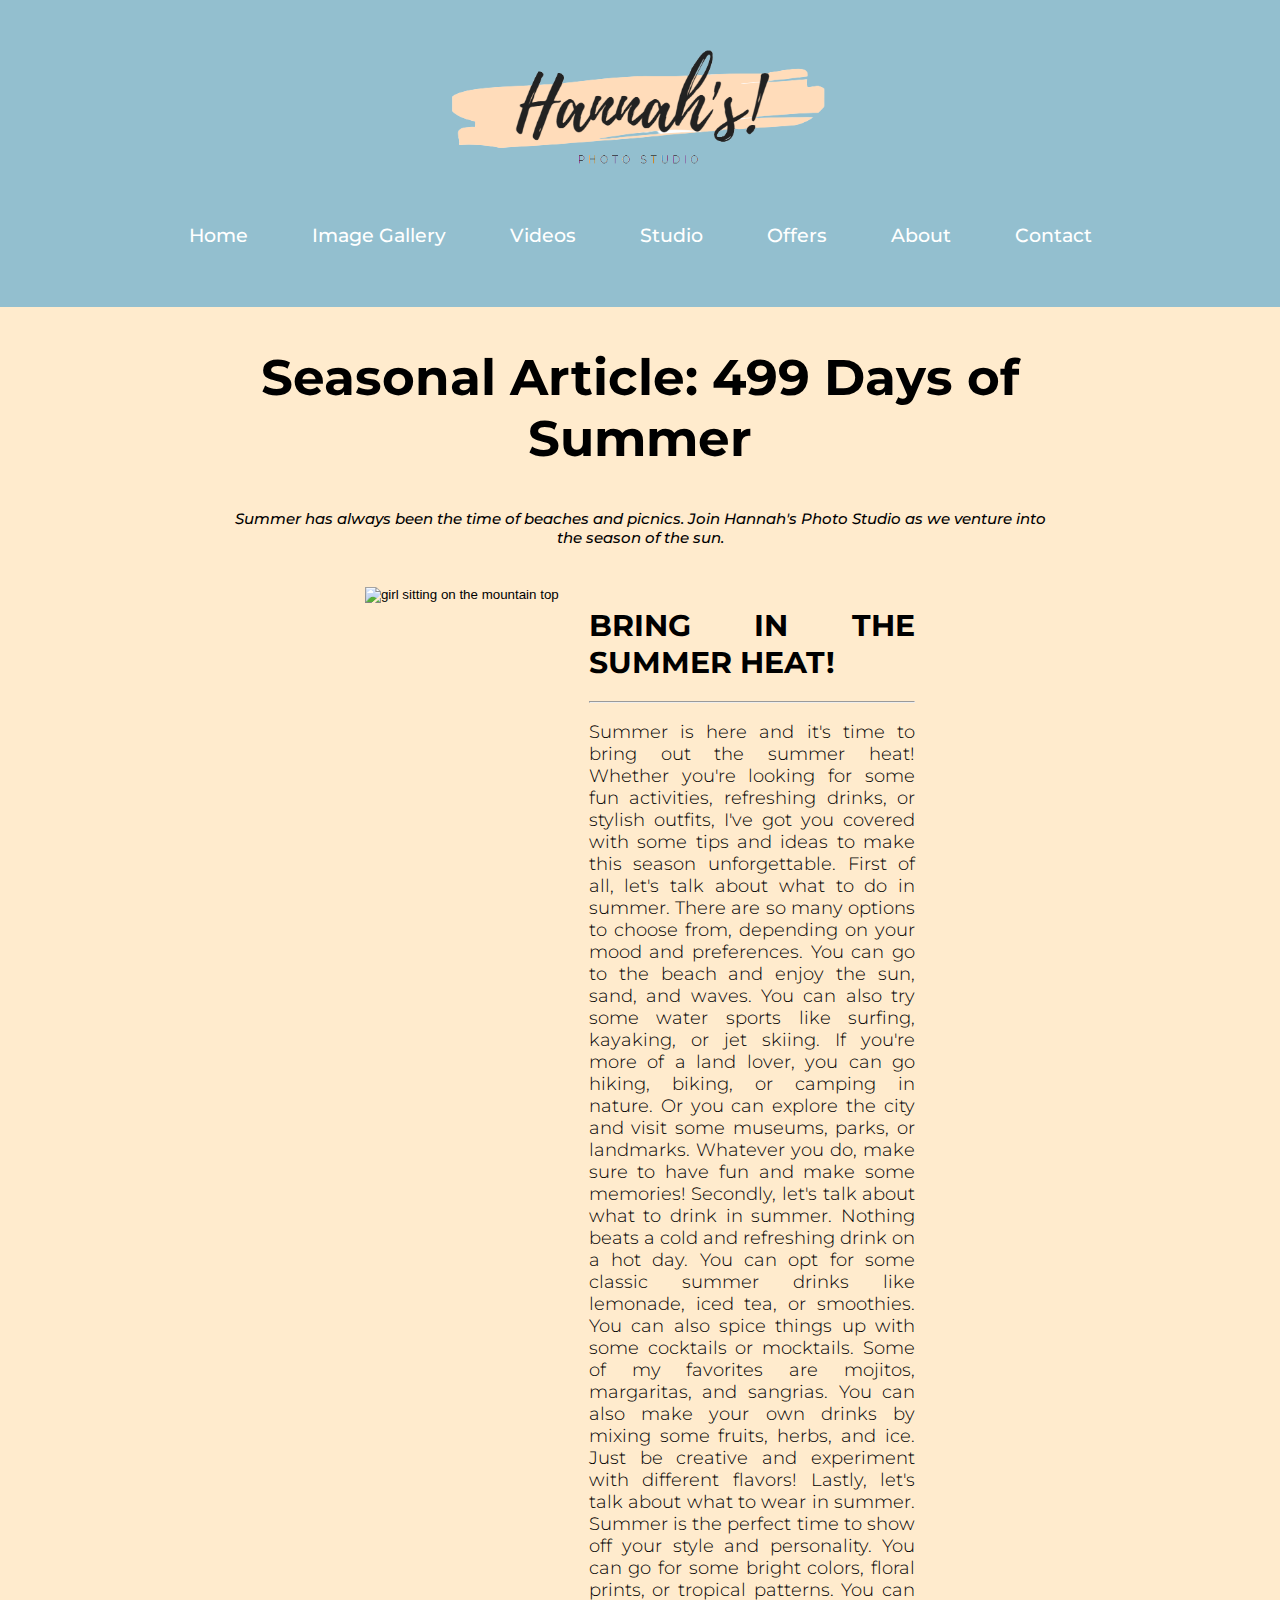
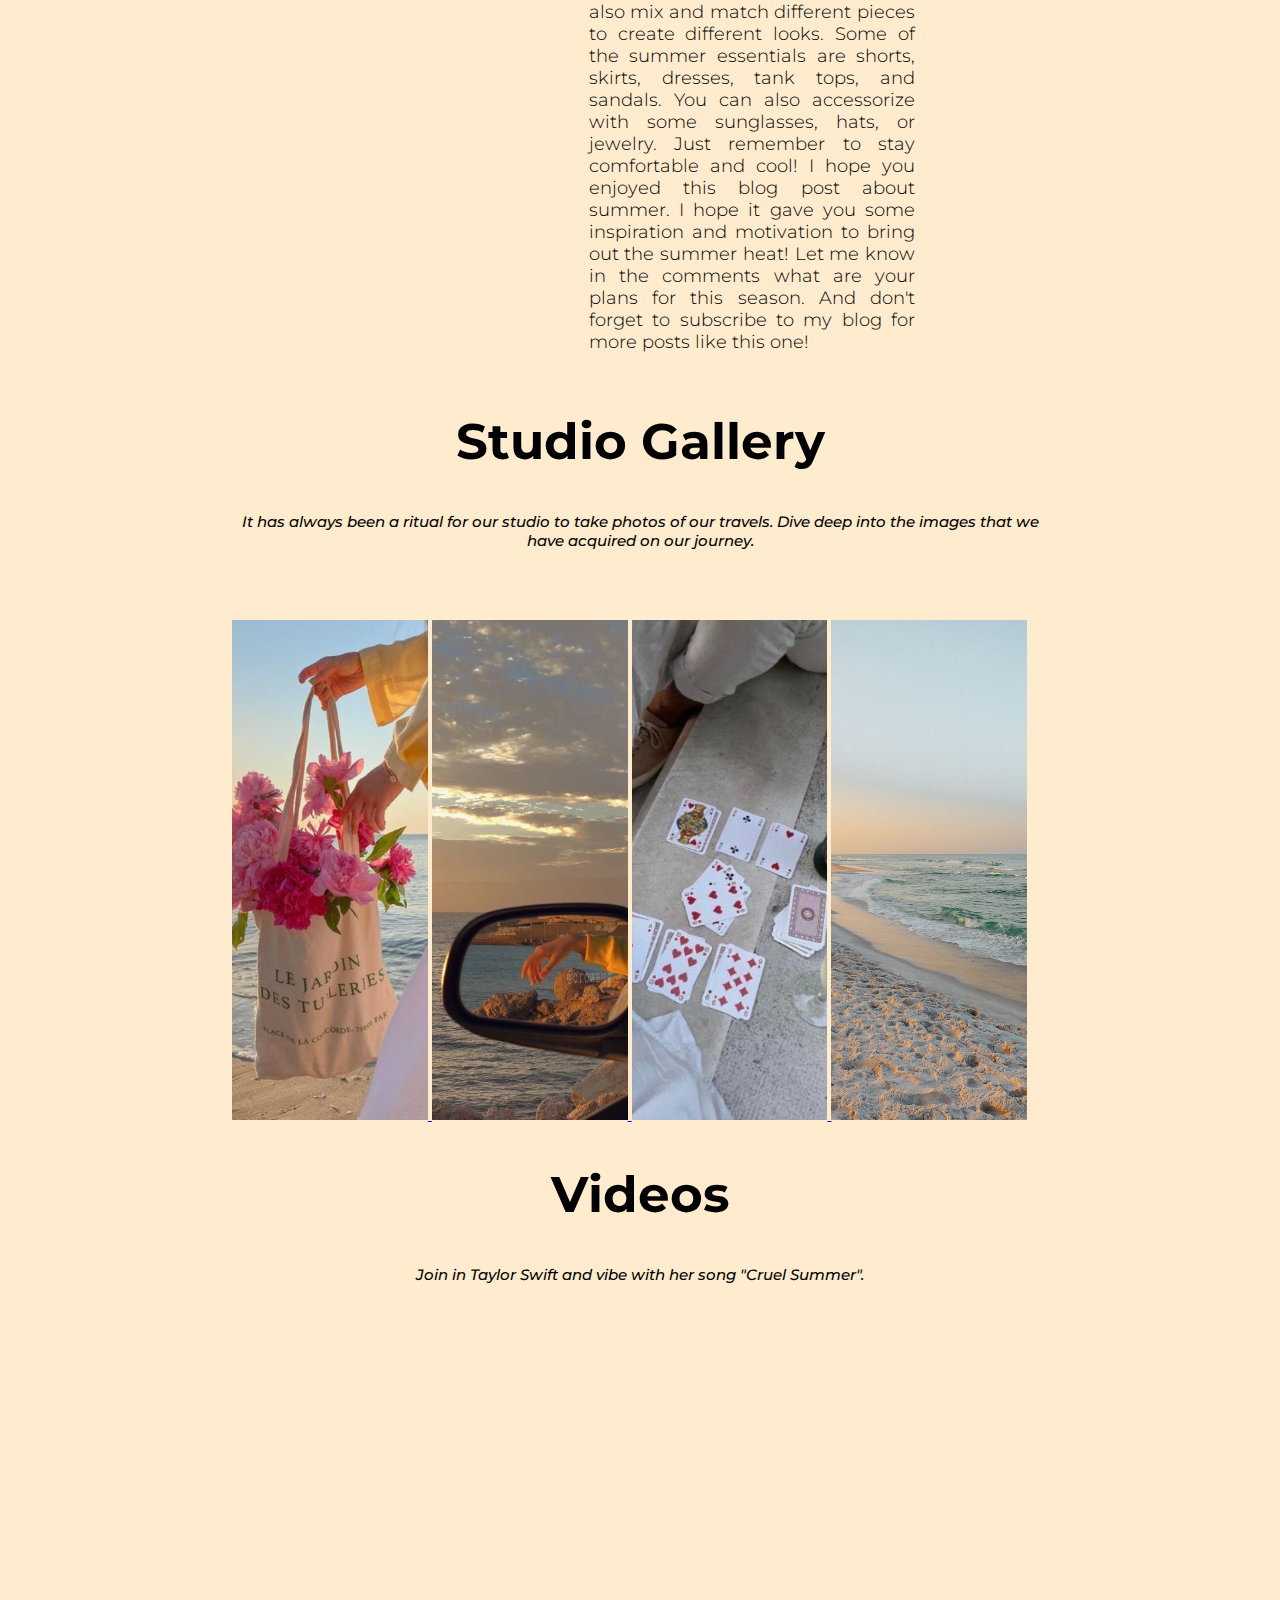
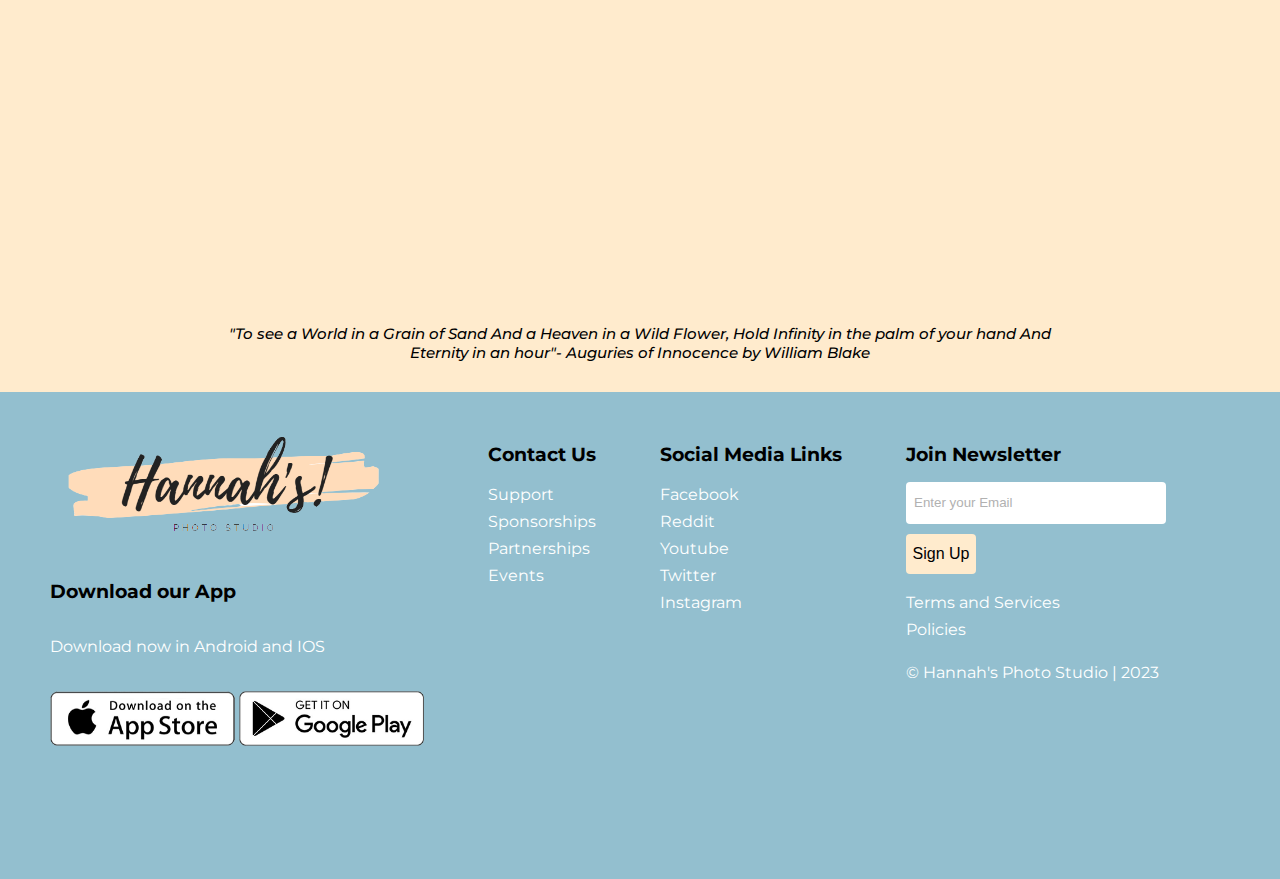
<file: index.html>
<!DOCTYPE html>
<!--[if lt IE 7]>      <html class="no-js lt-ie9 lt-ie8 lt-ie7"> <![endif]-->
<!--[if IE 7]>         <html class="no-js lt-ie9 lt-ie8"> <![endif]-->
<!--[if IE 8]>         <html class="no-js lt-ie9"> <![endif]-->
<!--[if gt IE 8]>      <html class="no-js"> <!--<![endif]-->
<html>

<head>
  <meta charset="utf-8" />
  <meta http-equiv="X-UA-Compatible" content="IE=edge" />
  <title>Hannah's! Photo Studio</title>
  <link rel="icon" type="image/x-icon" href="/pics/icon.png">
  <meta name="description" content="" />
  <meta name="viewport" content="width=device-width, initial-scale=1" />
  <link rel="stylesheet" href="styles/index.css" />
  <link rel="preconnect" href="https://fonts.googleapis.com" />
  <link rel="preconnect" href="https://fonts.gstatic.com" crossorigin />
  <link href="https://fonts.googleapis.com/css2?family=Montserrat&display=swap" rel="stylesheet" />
  <link rel="stylesheet" href="https://cdnjs.cloudflare.com/ajax/libs/font-awesome/5.15.3/css/all.min.css"
    integrity="sha512-R1ZwgY3mdIe+56o3leHjjnWxy5z5lxFgFpL12JvZdWlMd8/l56Jdn6RwUbcvz+pzqwAZ8L9h9eAJbJ+KYizZcg=="
    crossorigin="anonymous" referrerpolicy="no-referrer" />
</head>

<body>
  <nav>
    <div>
      <img src=" pics/logo.png" alt="Hannah's Logo" />
      <div>
        <a href="index.html">Home</a>
        <a href="gallery.html">Image Gallery</a>
        <a href="video.html">Videos</a>
        <a href="studio.html">Studio</a>
        <a href="offers.html">Offers</a>
        <a href="about.html">About</a>
        <a href="contact.html">Contact</a>
      </div>
    </div>
  </nav>


  <div class="index-contents">
    <!-- main front section -->
    <h1 class="section-title">Seasonal Article: 499 Days of Summer</h1>
    <p class="section-p">Summer has always been the time of beaches and picnics. Join Hannah's Photo Studio as we
      venture
      into the
      season of the sun.</p>
    <section>
      <input type="image" class="front-image-img"
        src="https://madcrayy.com/wp-content/uploads/2021/07/50054548963_305883f2f8_c.jpg"
        alt="girl sitting on the mountain top" />
      <article>
        <h1>BRING IN THE SUMMER HEAT!</h1>
        <hr />
        <p>
          Summer is here and it's time to bring out the summer heat! Whether
          you're looking for some fun activities, refreshing drinks, or stylish
          outfits, I've got you covered with some tips and ideas to make this
          season unforgettable. First of all, let's talk about what to do in
          summer. There are so many options to choose from, depending on your
          mood and preferences. You can go to the beach and enjoy the sun, sand,
          and waves. You can also try some water sports like surfing, kayaking,
          or jet skiing. If you're more of a land lover, you can go hiking,
          biking, or camping in nature. Or you can explore the city and visit
          some museums, parks, or landmarks. Whatever you do, make sure to have
          fun and make some memories! Secondly, let's talk about what to drink
          in summer. Nothing beats a cold and refreshing drink on a hot day. You
          can opt for some classic summer drinks like lemonade, iced tea, or
          smoothies. You can also spice things up with some cocktails or
          mocktails. Some of my favorites are mojitos, margaritas, and sangrias.
          You can also make your own drinks by mixing some fruits, herbs, and
          ice. Just be creative and experiment with different flavors! Lastly,
          let's talk about what to wear in summer. Summer is the perfect time to
          show off your style and personality. You can go for some bright
          colors, floral prints, or tropical patterns. You can also mix and
          match different pieces to create different looks. Some of the summer
          essentials are shorts, skirts, dresses, tank tops, and sandals. You
          can also accessorize with some sunglasses, hats, or jewelry. Just
          remember to stay comfortable and cool! I hope you enjoyed this blog
          post about summer. I hope it gave you some inspiration and motivation
          to bring out the summer heat! Let me know in the comments what are
          your plans for this season. And don't forget to subscribe to my blog
          for more posts like this one!
        </p>
      </article>
    </section>

    <!-- banner -->
    <h1 class="section-title">Studio Gallery</h1>
    <p class="section-p">It has always been a ritual for our studio to take photos of our travels. Dive deep into the
      images that we have acquired on our journey.</p>
    <section>
      <div class="image-container">
        <a href="gallery.html">
          <img src="pics/flower.png" alt="First Photography Banner" />
          <img src="pics/car.png" alt="First Photography Banner" />
          <img src="pics/cards.png" alt="First Photography Banner" />
          <img src="pics/beach.png" alt="First Photography Banner" />
        </a>
      </div>
    </section>

    <!-- random pictures ulet -->
    <h1 class="section-title">Videos</h1>
    <p class="section-p">Join in Taylor Swift and vibe with her song "Cruel Summer".</p>
    <section>

      <iframe class="video" width="1120" height="560" src="https://www.youtube.com/embed/ic8j13piAhQ" frameborder="0"
        allowfullscreen></iframe>
    </section>

    <p class="section-p"> "To see a World in a Grain of Sand
      And a Heaven in a Wild Flower,
      Hold Infinity in the palm of your hand
      And Eternity in an hour"- Auguries of Innocence by William Blake
    </p>


  </div>
  <footer class="footer-container">
    <div class="footer">
      <div class="footer-heading footer-1">
        <a class="footer-logo">
          <img src="pics/logo.png">
        </a>
        <h3>Download our App</h3>
        <p>Download now in Android and IOS</p>
        <br>
        <div class="app-logo">
          <a href="https://www.apple.com/ph/app-store/">
            <img src="pics/appstore.png">
          </a>
          <a href="https://play.google.com/store">
            <img src="pics/playstore.png">
          </a>
          <br>
          <br>
        </div>
      </div>
      <div class="footer-heading footer-2">
        <h3>Contact Us</h3>
        <a href="https://www.facebook.com/">Support</a>
        <a href="https://www.facebook.com/">Sponsorships</a>
        <a href="https://www.facebook.com/">Partnerships</a>
        <a href="https://www.facebook.com/">Events</a>
      </div>
      <div class="footer-heading footer-3">
        <h3>Social Media Links</h3>
        <a href="https://www.facebook.com/">Facebook</a>
        <a href="https://www.reddit.com/">Reddit</a>
        <a href="https://www.youtube.com/">Youtube</a>
        <a href="https://www.twitter.com/">Twitter</a>
        <a href="https://www.instagram.com/">Instagram</a>
      </div>
      <div class="footer-heading footer-email-form">
        <h3>Join Newsletter</h3>
        <div>
          <input type="email" id="footer-email" placeholder="Enter your Email">
        </div>
        <input type="submit" value="Sign Up" name="" id="footer-email-btn">
        <br>
        <a href="https://www.facebook.com/">Terms and Services</a>
        <a href="https://www.facebook.com/">Policies</a>
        <p>© Hannah's Photo Studio | 2023
      </div>

    </div>
  </footer>
  <script src="" async defer></script>
</body>

</html>
</file>
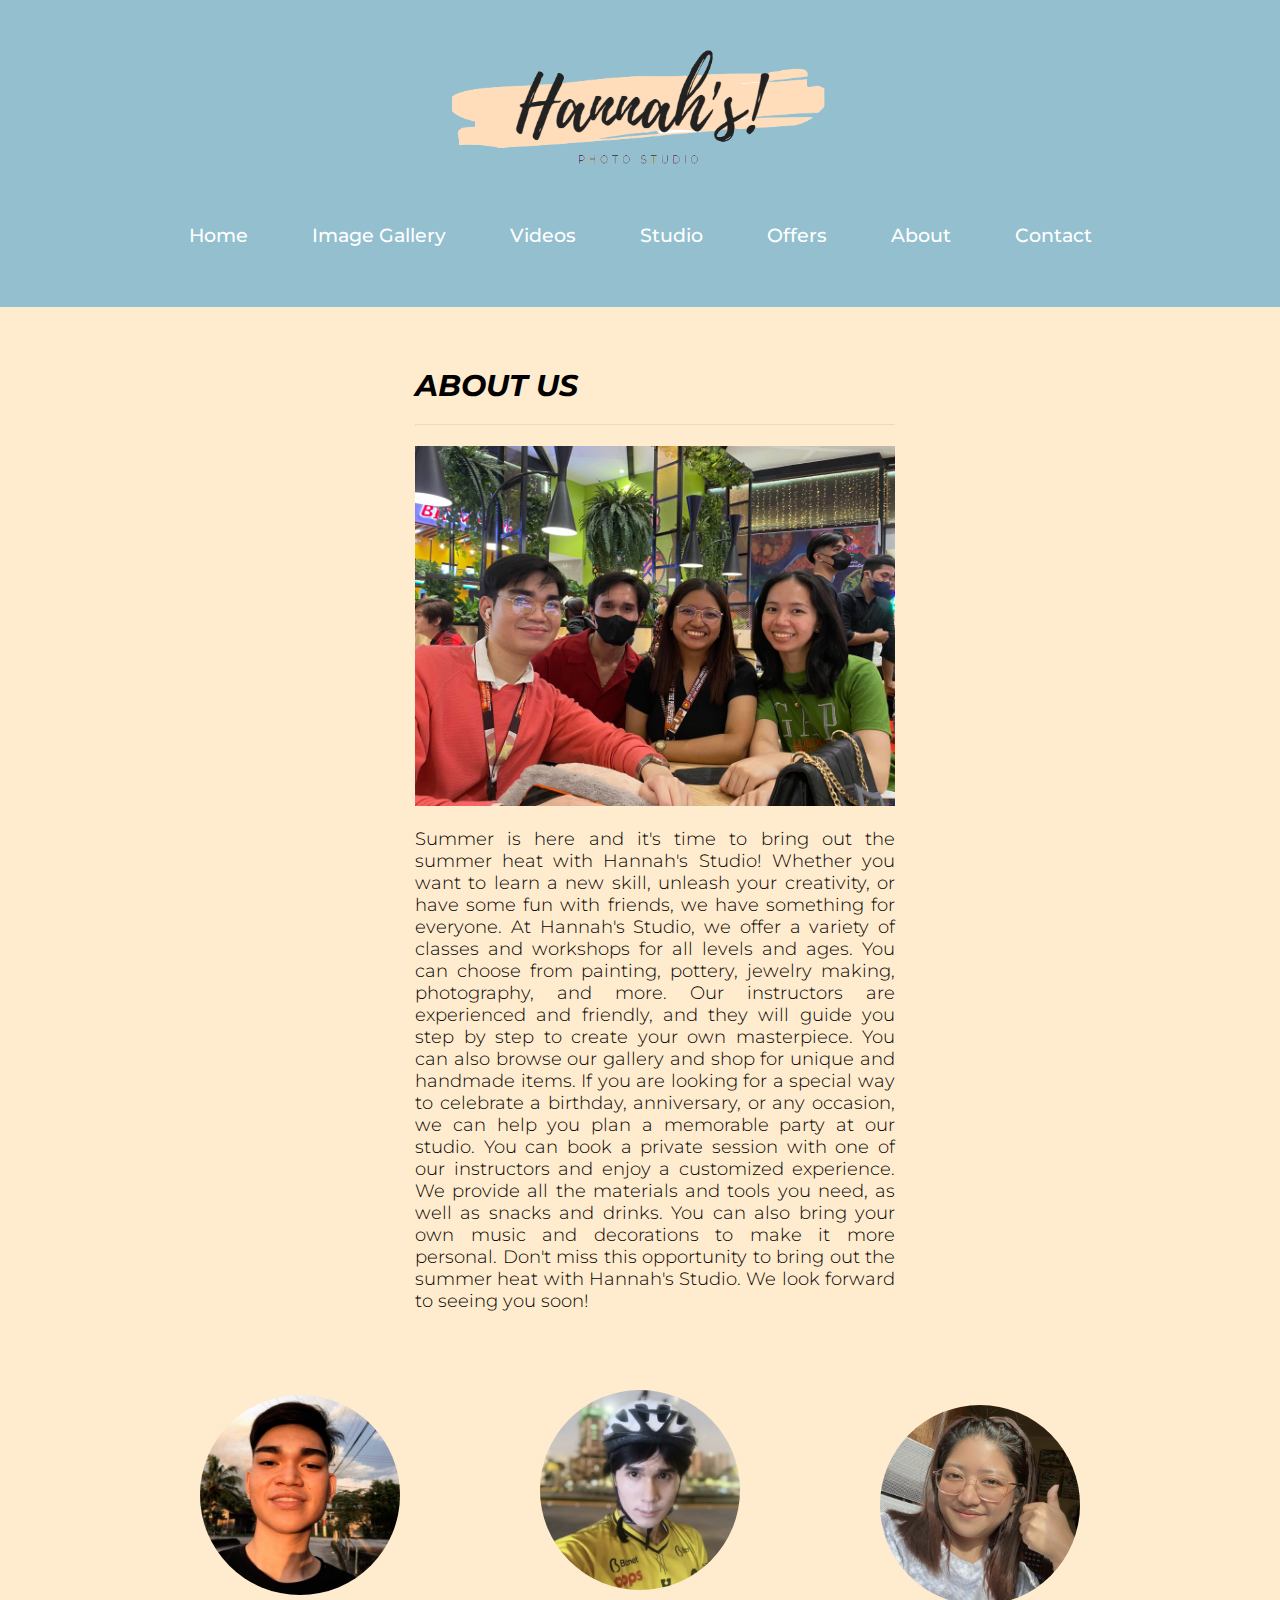
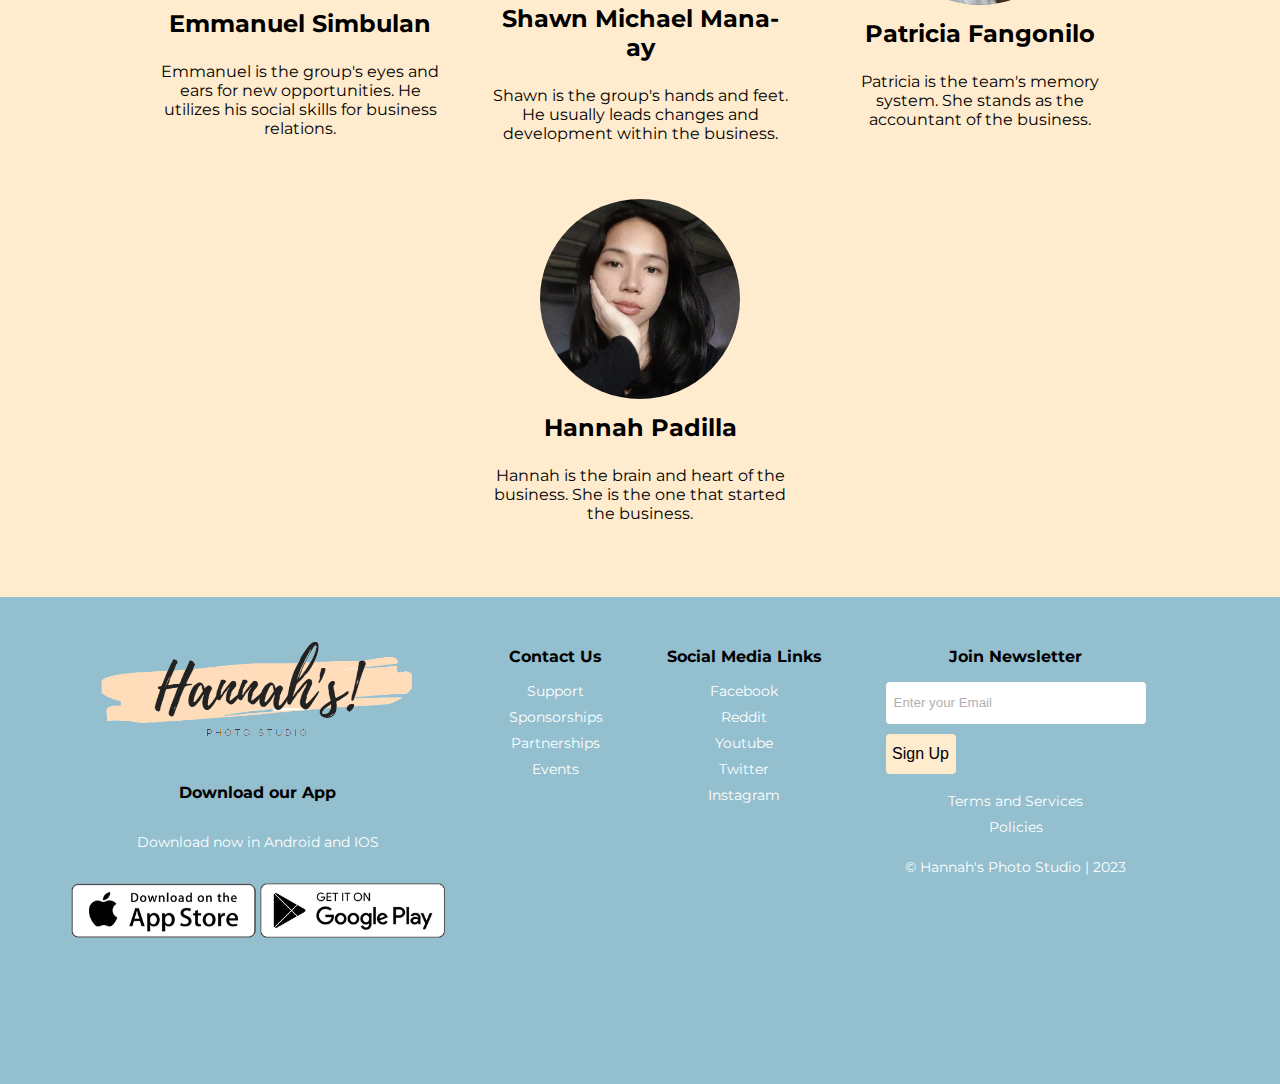
<file: about.html>
<!DOCTYPE html>
<html>

<head>
  <meta charset="utf-8" />
  <meta http-equiv="X-UA-Compatible" content="IE=edge" />
  <title>Hannah's! Photo Studio</title>
  <link rel="icon" type="image/x-icon" href="/pics/icon.png">
  <meta name="description" content="" />
  <meta name="viewport" content="width=device-width, initial-scale=1" />
  <link rel="stylesheet" href="styles/about.css" />
  <link rel="stylesheet" href="styles/index.css" />

  <link rel="preconnect" href="https://fonts.googleapis.com" />
  <link rel="preconnect" href="https://fonts.gstatic.com" crossorigin />
  <link href="https://fonts.googleapis.com/css2?family=Montserrat&display=swap" rel="stylesheet" />
</head>

<body>
  <nav>
    <div>
      <img src="pics/logo.png" alt="Hannah's Logo" />
      <div>
        <a href="index.html">Home</a>
        <a href="gallery.html">Image Gallery</a>
        <a href="video.html">Videos</a>
        <a href="studio.html">Studio</a>
        <a href="offers.html">Offers</a>
        <a href="about.html">About</a>
        <a href="contact.html">Contact</a>
      </div>
    </div>
  </nav>

  <!-- main front section -->

  <section>
    <article>
      <h1>ABOUT US</h1>
      <hr />
      <img class="front-image-img" src="pics/aboutpic.jpg" alt="about us" />

      <p>
        Summer is here and it's time to bring out the summer heat with Hannah's Studio! Whether you want to learn a new
        skill, unleash your creativity, or have some fun with friends, we have something for everyone.

        At Hannah's Studio, we offer a variety of classes and workshops for all levels and ages. You can choose from
        painting, pottery, jewelry making, photography, and more. Our instructors are experienced and friendly, and they
        will guide you step by step to create your own masterpiece. You can also browse our gallery and shop for unique
        and handmade items.

        If you are looking for a special way to celebrate a birthday, anniversary, or any occasion, we can help you plan
        a memorable party at our studio. You can book a private session with one of our instructors and enjoy a
        customized experience. We provide all the materials and tools you need, as well as snacks and drinks. You can
        also bring your own music and decorations to make it more personal.

        Don't miss this opportunity to bring out the summer heat with Hannah's Studio. We look forward to seeing you
        soon!
      </p>
    </article>
  </section>


  <div class="members-list">
    <div class="member">
      <img src="pics/yman.png" alt="Member 1">
      <h3>Emmanuel Simbulan</h3>
      <p>Emmanuel is the group's eyes and ears for new opportunities. He utilizes his social skills for business
        relations.
      </p>
    </div>

    <div class="member">
      <img src="pics/shawn.png" alt="Member 2">
      <h3>Shawn Michael Mana-ay</h3>
      <p>Shawn is the group's hands and feet. He usually leads changes and development within the business.</p>
    </div>

    <div class="member">
      <img src="pics/pat.png" alt="Member 3">
      <h3>Patricia Fangonilo</h3>
      <p>Patricia is the team's memory system. She stands as the accountant of the business. </p>
    </div>

    <div class="member">
      <img src="pics/hannah.png" alt="Member 4">
      <h3>Hannah Padilla</h3>
      <p>Hannah is the brain and heart of the business. She is the one that started the business.</p>
    </div>
  </div>
  <br>
  <br>

  <footer class="footer-container">
    <div class="footer">
      <div class="footer-heading footer-1">
        <a class="footer-logo">
          <img src="pics/logo.png">
        </a>
        <h3>Download our App</h3>
        <p>Download now in Android and IOS</p>
        <br>
        <div class="app-logo">
          <a href="https://www.apple.com/ph/app-store/">
            <img src="pics/appstore.png">
          </a>
          <a href="https://play.google.com/store">
            <img src="pics/playstore.png">
          </a>
          <br>
          <br>
        </div>
      </div>
      <div class="footer-heading footer-2">
        <h3>Contact Us</h3>
        <a href="https://www.facebook.com/">Support</a>
        <a href="https://www.facebook.com/">Sponsorships</a>
        <a href="https://www.facebook.com/">Partnerships</a>
        <a href="https://www.facebook.com/">Events</a>
      </div>
      <div class="footer-heading footer-3">
        <h3>Social Media Links</h3>
        <a href="https://www.facebook.com/">Facebook</a>
        <a href="https://www.reddit.com/">Reddit</a>
        <a href="https://www.youtube.com/">Youtube</a>
        <a href="https://www.twitter.com/">Twitter</a>
        <a href="https://www.instagram.com/">Instagram</a>
      </div>
      <div class="footer-heading footer-email-form">
        <h3>Join Newsletter</h3>
        <div>
          <input type="email" id="footer-email" placeholder="Enter your Email">
        </div>
        <input type="submit" value="Sign Up" name="" id="footer-email-btn">
        <br>
        <a href="https://www.facebook.com/">Terms and Services</a>
        <a href="https://www.facebook.com/">Policies</a>
        <p>© Hannah's Photo Studio | 2023 </p>
      </div>

    </div>
  </footer>

  <script src="" async defer></script>
</body>

</html>
</file>
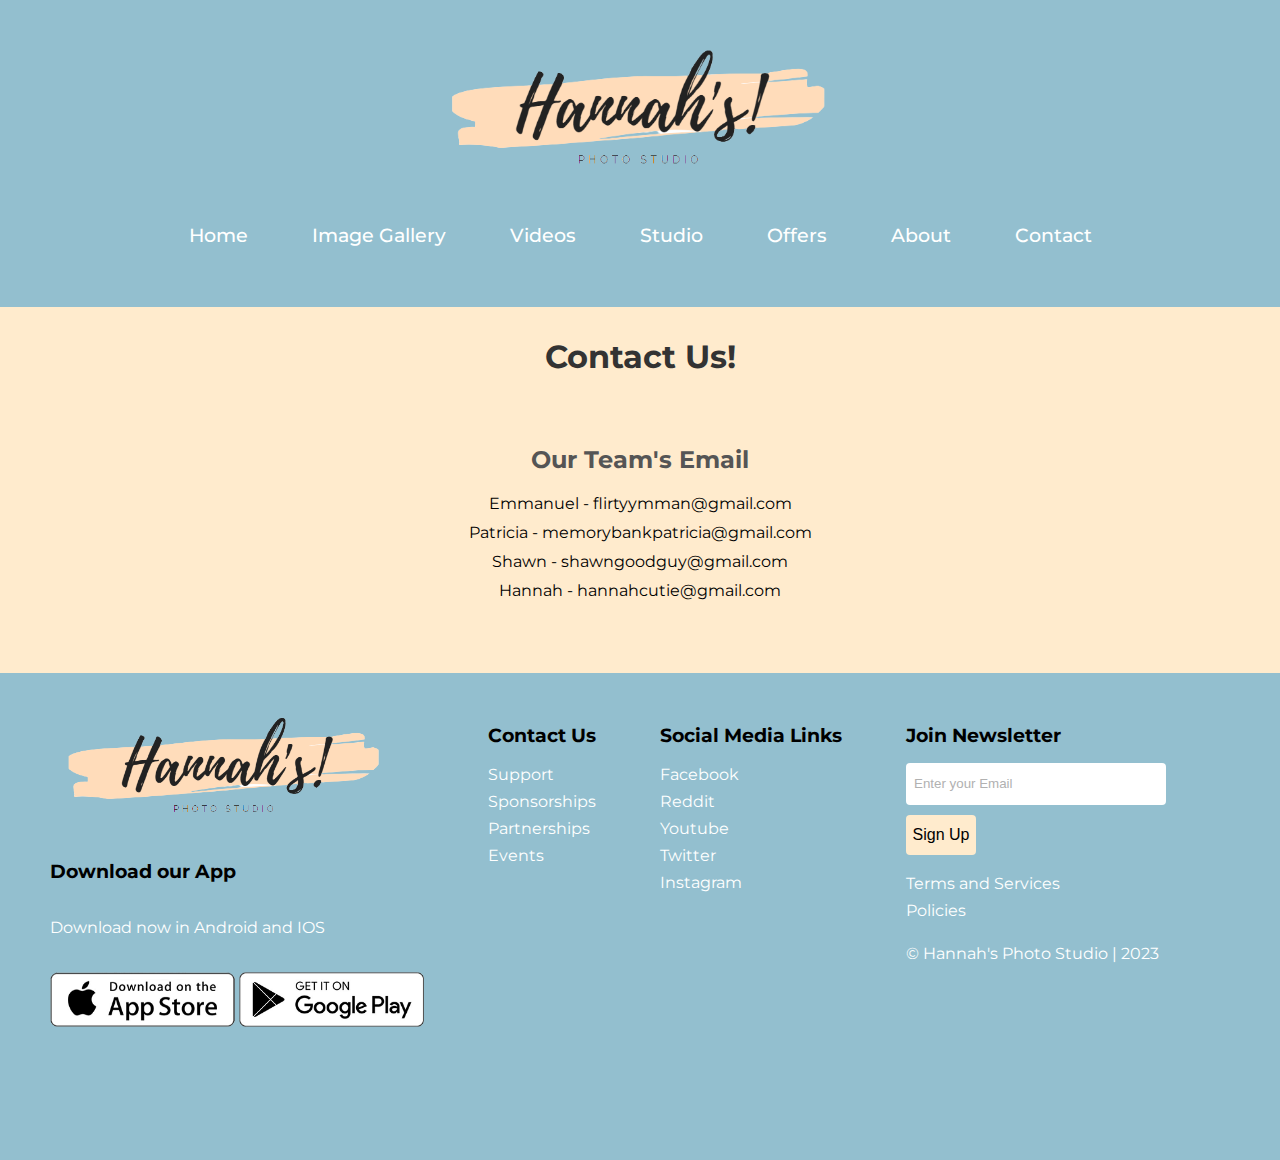
<file: contact.html>
<!DOCTYPE html>
<html>

<head>
  <meta charset="utf-8" />
  <meta http-equiv="X-UA-Compatible" content="IE=edge" />
  <title>Hannah's! Photo Studio</title>
  <link rel="icon" type="image/x-icon" href="/pics/icon.png">
  <meta name="description" content="" />
  <meta name="viewport" content="width=device-width, initial-scale=1" />
  <link rel="stylesheet" href="styles/offers.css" />
  <link rel="stylesheet" href="styles/index.css" />
  <link rel="preconnect" href="https://fonts.googleapis.com" />
  <link rel="preconnect" href="https://fonts.gstatic.com" crossorigin />
  <link rel="stylesheet" href="https://use.fontawesome.com/releases/v5.15.3/css/all.css"
    integrity="sha384-eDlCSM9uK7M9gT6u73TJR2LpyoFVwGKbKIxuS7Z4ijW9CvDlA1Kkh/zKnQrjWU8l" crossorigin="anonymous">
  <link href="https://fonts.googleapis.com/css2?family=Montserrat&display=swap" rel="stylesheet" />
</head>

<body>
  <nav>
    <div>
      <img src="pics/logo.png" alt="Hannah's Logo" />
      <div>
        <a href="index.html">Home</a>
        <a href="gallery.html">Image Gallery</a>
        <a href="video.html">Videos</a>
        <a href="studio.html">Studio</a>
        <a href="offers.html">Offers</a>
        <a href="about.html">About</a>
        <a href="contact.html">Contact</a>
      </div>
    </div>
  </nav>

  <!-- main front section -->

  <body>
    <i class="fas fa-search"></i>

    <h1>Contact Us!</h1>
    <br>

    <h2>Our Team's Email</h2>
    <ul>
      <li>Emmanuel - flirtyymman@gmail.com</li>
      <li>Patricia - memorybankpatricia@gmail.com </li>
      <li>Shawn - shawngoodguy@gmail.com</li>
      <li>Hannah - hannahcutie@gmail.com</li>
    </ul>
    <br>


    <br>
    <br>

  </body>

  <footer class="footer-container">
    <div class="footer">
      <div class="footer-heading footer-1">
        <a class="footer-logo">
          <img src="pics/logo.png">
        </a>
        <h3>Download our App</h3>
        <p>Download now in Android and IOS</p>
        <br>
        <div class="app-logo">
          <a href="https://www.apple.com/ph/app-store/">
            <img src="pics/appstore.png">
          </a>
          <a href="https://play.google.com/store">
            <img src="pics/playstore.png">
          </a>
          <br>
          <br>
        </div>
      </div>
      <div class="footer-heading footer-2">
        <h3>Contact Us</h3>
        <a href="https://www.facebook.com/">Support</a>
        <a href="https://www.facebook.com/">Sponsorships</a>
        <a href="https://www.facebook.com/">Partnerships</a>
        <a href="https://www.facebook.com/">Events</a>
      </div>
      <div class="footer-heading footer-3">
        <h3>Social Media Links</h3>
        <a href="https://www.facebook.com/">Facebook</a>
        <a href="https://www.reddit.com/">Reddit</a>
        <a href="https://www.youtube.com/">Youtube</a>
        <a href="https://www.twitter.com/">Twitter</a>
        <a href="https://www.instagram.com/">Instagram</a>
      </div>
      <div class="footer-heading footer-email-form">
        <h3>Join Newsletter</h3>
        <div>
          <input type="email" id="footer-email" placeholder="Enter your Email">
        </div>
        <input type="submit" value="Sign Up" name="" id="footer-email-btn">
        <br>
        <a href="https://www.facebook.com/">Terms and Services</a>
        <a href="https://www.facebook.com/">Policies</a>
        <p>© Hannah's Photo Studio | 2023 </p>
      </div>

    </div>
  </footer>

  <script src="" async defer></script>
</body>

</html>
</file>
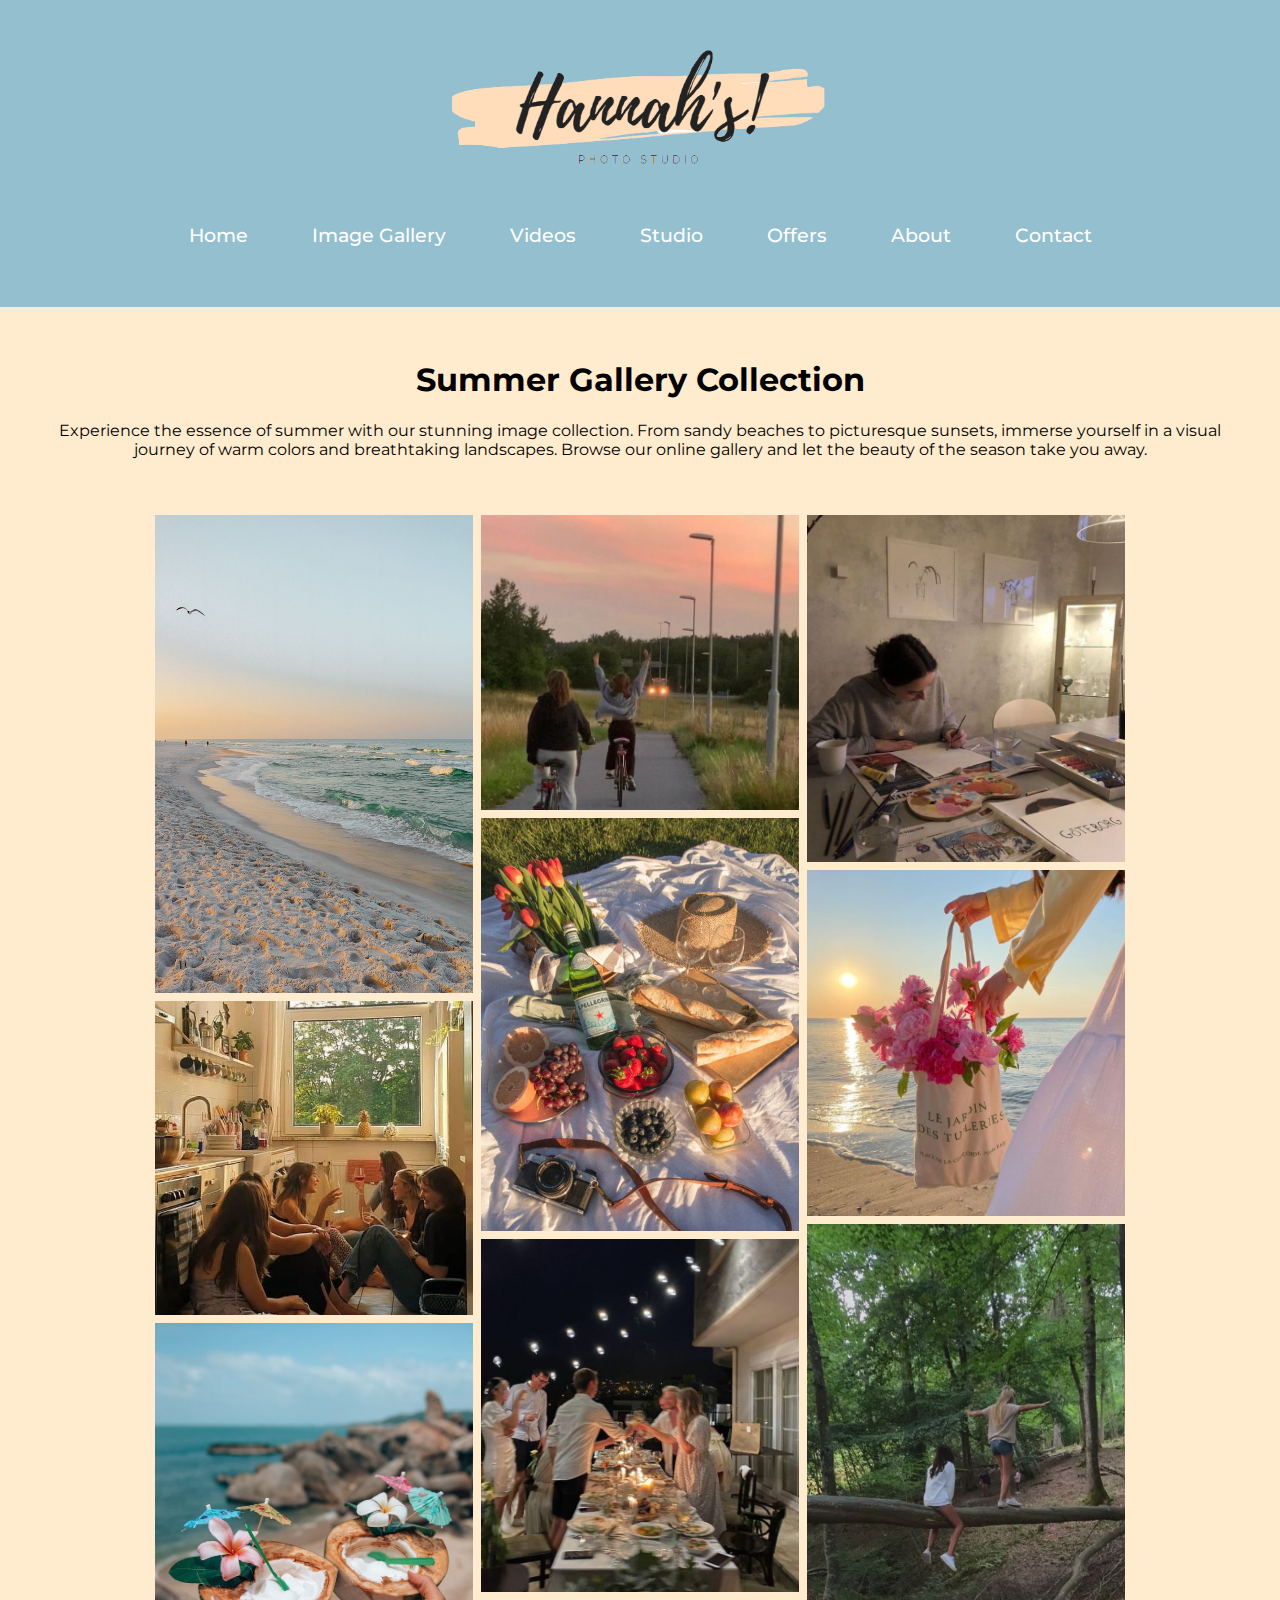
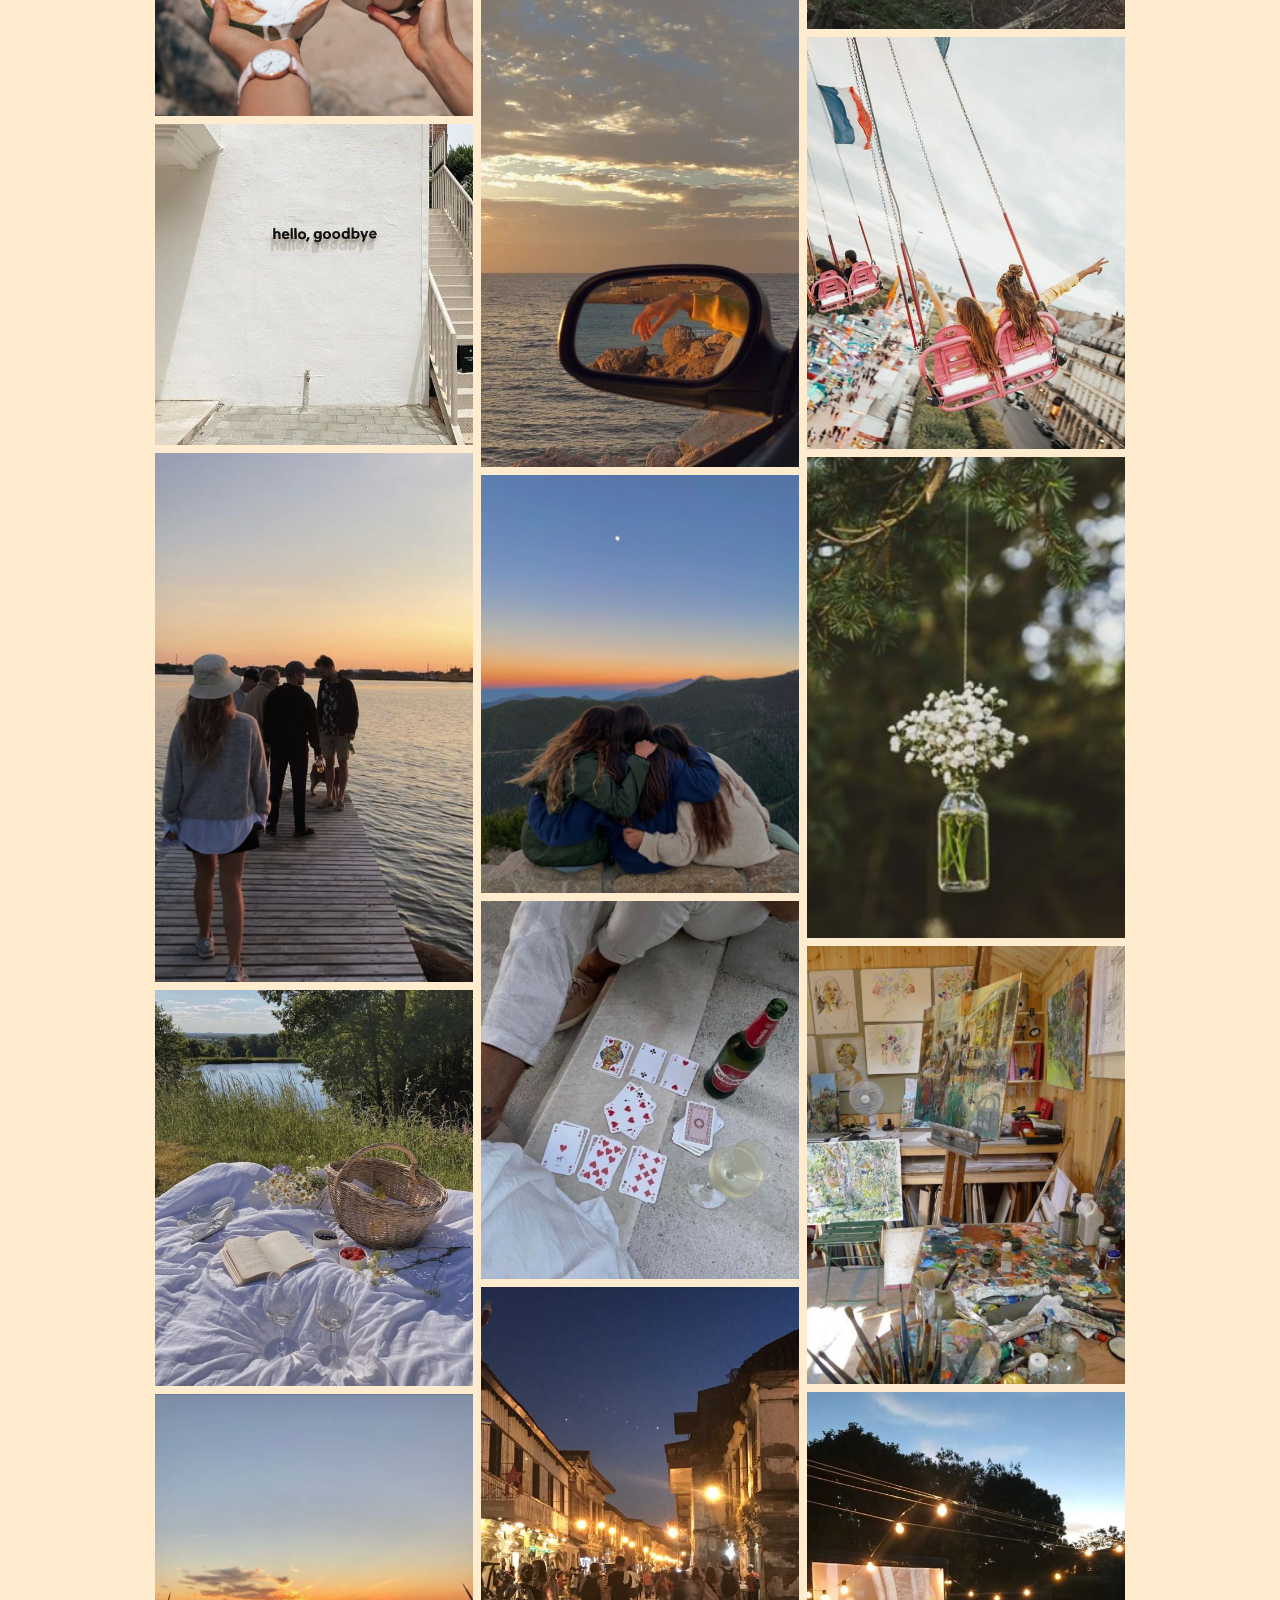
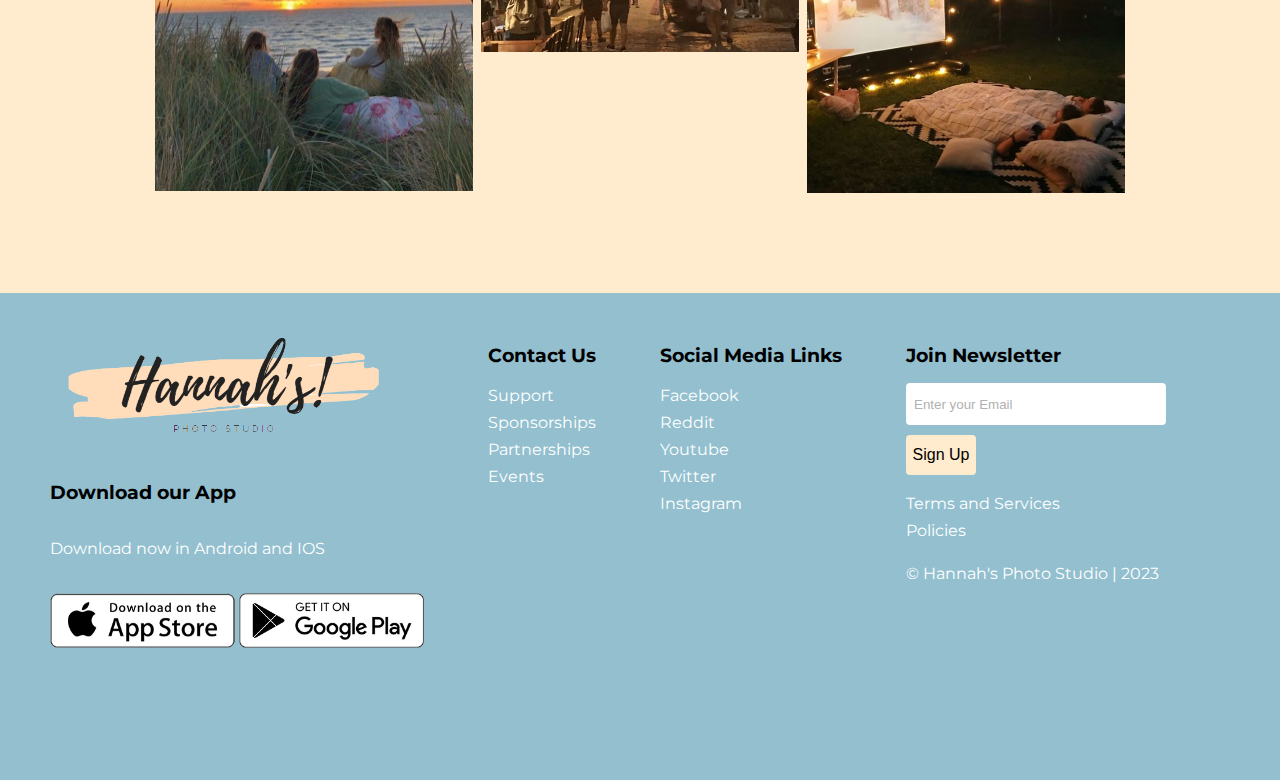
<file: gallery.html>
<!DOCTYPE html>
<!--[if lt IE 7]>      <html class="no-js lt-ie9 lt-ie8 lt-ie7"> <![endif]-->
<!--[if IE 7]>         <html class="no-js lt-ie9 lt-ie8"> <![endif]-->
<!--[if IE 8]>         <html class="no-js lt-ie9"> <![endif]-->
<!--[if gt IE 8]>      <html class="no-js"> <!--<![endif]-->
<html>

<head>
  <meta charset="utf-8" />
  <meta http-equiv="X-UA-Compatible" content="IE=edge" />
  <title>Hannah's! Photo Studio</title>
  <link rel="icon" type="image/x-icon" href="/pics/icon.png">
  <meta name="description" content="" />
  <meta name="viewport" content="width=device-width, initial-scale=1" />
  <link rel="stylesheet" href="styles/index.css" />
  <link rel="stylesheet" href="styles/gallery.css" />
  <link rel="preconnect" href="https://fonts.googleapis.com" />
  <link rel="preconnect" href="https://fonts.gstatic.com" crossorigin />
  <link href="https://fonts.googleapis.com/css2?family=Montserrat&display=swap" rel="stylesheet" />
</head>

<body>
  <nav>
    <div>
      <img src="pics/logo.png" alt="Hannah's Logo" />
      <div>
        <a href="index.html">Home</a>
        <a href="gallery.html">Image Gallery</a>
        <a href="video.html">Videos</a>
        <a href="studio.html">Studio</a>
        <a href="offers.html">Offers</a>
        <a href="about.html">About</a>
        <a href="contact.html">Contact</a>
      </div>
    </div>
  </nav>

  <div class="header">
    <h1>Summer Gallery Collection</h1>
    <p>Experience the essence of summer with our stunning image collection. From sandy beaches to picturesque sunsets,
      immerse yourself in a visual journey of warm colors and breathtaking landscapes. Browse our online gallery and let
      the beauty of the season take you away. </p>
  </div>

  <div class="row">
    <div class="column">
      <img src="pics/beach.png" alt="beach">
      <img src="pics/friends.png" alt="friends hanging out">
      <img src="pics/hawaiian.png" alt="coconut drinks with a view of the sea">
      <img src="pics/hello.png" alt="a wall with hello, goodbye written">
      <img src="pics/outing.png" alt="friends along the seaside">
      <img src="pics/picnic.png" alt="picnic near the lake">
      <img src="pics/chill.png" alt="friends talking while watching the sunset">
    </div>
    <div class="column">
      <img src="pics/relax.png" alt="two friends riding a bike">
      <img src="pics/food.png" alt="food setup">
      <img src="pics/night.png" alt="friends enjoying the night with having drinks">
      <img src="pics/car.png" alt="car sidemirror with the view of the sea">
      <img src="pics/hike.png" alt="friends with the view of the sunset while hiking">
      <img src="pics/cards.png" alt="cards with beer">
      <img src="pics/vigan.png" alt="night in vigan city">
    </div>
    <div class="column">
      <img src="pics/art.png" alt="a girl enjoying her art session">
      <img src="pics/flower.png" alt="a sight of a girl holding a bag of flowers">
      <img src="pics/forest.png" alt="two girls wandering around the forest">
      <img src="pics/ride.png" alt="amuesment park ride">
      <img src="pics/hang.png" alt="a jar with flowers hanging from a tree">
      <img src="pics/artsupplies.png" alt="picture of random art supplies">
      <img src="pics/movienight.png" alt="movie night setup during the night">
    </div>
  </div>

  <footer class="footer-container">
    <div class="footer">
      <div class="footer-heading footer-1">
        <a class="footer-logo">
          <img src="pics/logo.png">
        </a>
        <h3>Download our App</h3>
        <p>Download now in Android and IOS</p>
        <br>
        <div class="app-logo">
          <a href="https://www.apple.com/ph/app-store/">
            <img src="pics/appstore.png">
          </a>
          <a href="https://play.google.com/store">
            <img src="pics/playstore.png">
          </a>
          <br>
          <br>
        </div>
      </div>
      <div class="footer-heading footer-2">
        <h3>Contact Us</h3>
        <a href="https://www.facebook.com/">Support</a>
        <a href="https://www.facebook.com/">Sponsorships</a>
        <a href="https://www.facebook.com/">Partnerships</a>
        <a href="https://www.facebook.com/">Events</a>
      </div>
      <div class="footer-heading footer-3">
        <h3>Social Media Links</h3>
        <a href="https://www.facebook.com/">Facebook</a>
        <a href="https://www.reddit.com/">Reddit</a>
        <a href="https://www.youtube.com/">Youtube</a>
        <a href="https://www.twitter.com/">Twitter</a>
        <a href="https://www.instagram.com/">Instagram</a>
      </div>
      <div class="footer-heading footer-email-form">
        <h3>Join Newsletter</h3>
        <div>
          <input type="email" id="footer-email" placeholder="Enter your Email">
        </div>
        <input type="submit" value="Sign Up" name="" id="footer-email-btn">
        <br>
        <a href="https://www.facebook.com/">Terms and Services</a>
        <a href="https://www.facebook.com/">Policies</a>
        <p>© Hannah's Photo Studio | 2023 </p>
      </div>

    </div>
  </footer>

  <script src="" async defer></script>
</body>

</html>
</file>
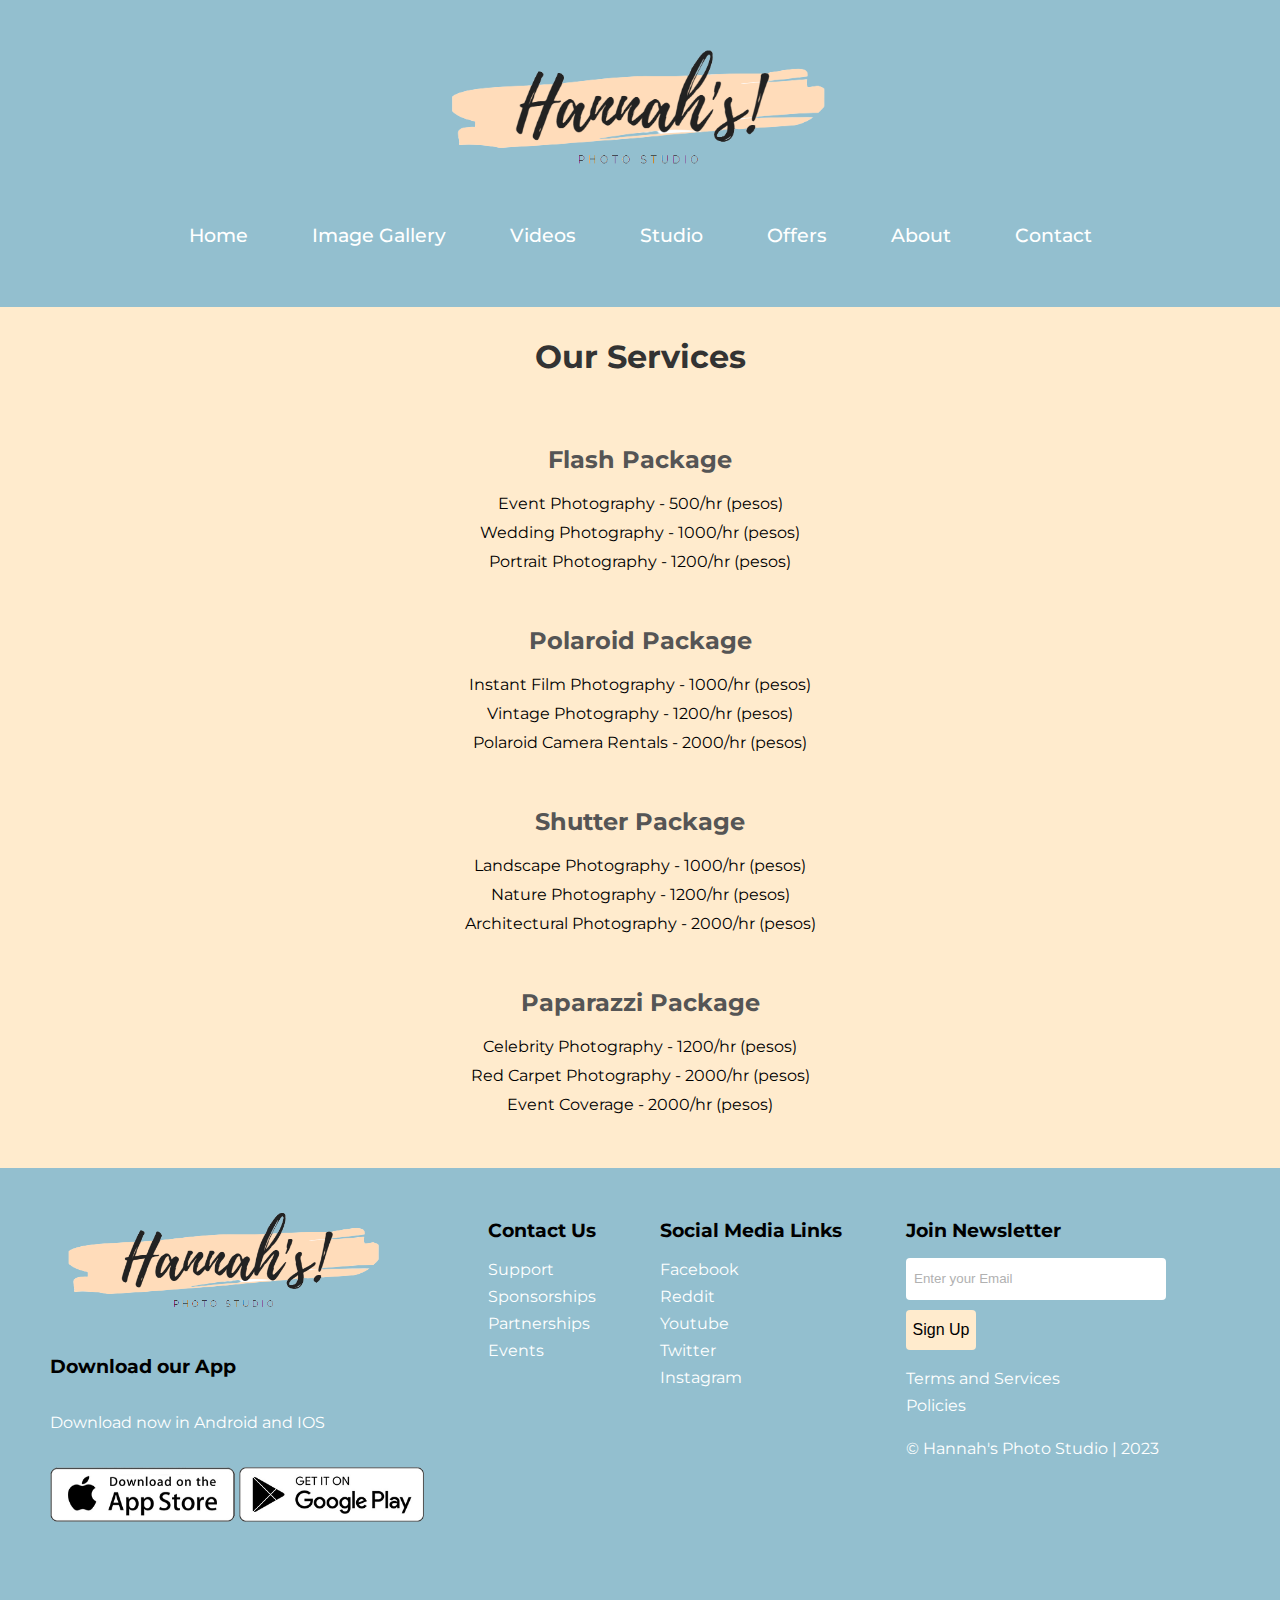
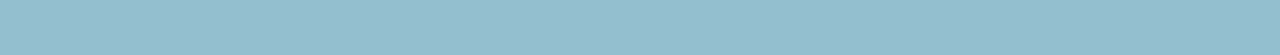
<file: offers.html>
<!DOCTYPE html>
<html>

<head>
  <meta charset="utf-8" />
  <meta http-equiv="X-UA-Compatible" content="IE=edge" />
  <title>Hannah's! Photo Studio</title>
  <link rel="icon" type="image/x-icon" href="/pics/icon.png">
  <meta name="description" content="" />
  <meta name="viewport" content="width=device-width, initial-scale=1" />
  <link rel="stylesheet" href="styles/offers.css" />
  <link rel="stylesheet" href="styles/index.css" />
  <link rel="preconnect" href="https://fonts.googleapis.com" />
  <link rel="preconnect" href="https://fonts.gstatic.com" crossorigin />
  <link rel="stylesheet" href="https://use.fontawesome.com/releases/v5.15.3/css/all.css"
    integrity="sha384-eDlCSM9uK7M9gT6u73TJR2LpyoFVwGKbKIxuS7Z4ijW9CvDlA1Kkh/zKnQrjWU8l" crossorigin="anonymous">
  <link href="https://fonts.googleapis.com/css2?family=Montserrat&display=swap" rel="stylesheet" />
</head>

<body>
  <nav>
    <div>
      <img src="pics/logo.png" alt="Hannah's Logo" />
      <div>
        <a href="index.html">Home</a>
        <a href="gallery.html">Image Gallery</a>
        <a href="#">Videos</a>
        <a href="#">Studio</a>
        <a href="offers.html">Offers</a>
        <a href="about.html">About</a>
        <a href="#">Contact</a>
      </div>
    </div>
  </nav>

  <!-- main front section -->

  <body>
    <i class="fas fa-search"></i>

    <h1>Our Services</h1>
    <br>

    <h2>Flash Package</h2>
    <ul>
      <li>Event Photography - 500/hr (pesos)</li>
      <li>Wedding Photography - 1000/hr (pesos)</li>
      <li>Portrait Photography - 1200/hr (pesos)</li>
    </ul>
    <br>

    <h2>Polaroid Package</h2>
    <ul>
      <li>Instant Film Photography - 1000/hr (pesos)</li>
      <li>Vintage Photography - 1200/hr (pesos)</li>
      <li>Polaroid Camera Rentals - 2000/hr (pesos)</li>
    </ul>
    <br>
    <h2>Shutter Package</h2>
    <ul>
      <li>Landscape Photography - 1000/hr (pesos)</li>
      <li>Nature Photography - 1200/hr (pesos)</li>
      <li>Architectural Photography - 2000/hr (pesos)</li>
    </ul>
    <br>

    <h2>Paparazzi Package</h2>
    <ul>
      <li>Celebrity Photography - 1200/hr (pesos)</li>
      <li>Red Carpet Photography - 2000/hr (pesos)</li>
      <li>Event Coverage - 2000/hr (pesos)</li>
    </ul>
    <br>
    <br>

  </body>

  <footer class="footer-container">
    <div class="footer">
      <div class="footer-heading footer-1">
        <a class="footer-logo">
          <img src="pics/logo.png">
        </a>
        <h3>Download our App</h3>
        <p>Download now in Android and IOS</p>
        <br>
        <div class="app-logo">
          <a href="https://www.apple.com/ph/app-store/">
            <img src="pics/appstore.png">
          </a>
          <a href="https://play.google.com/store">
            <img src="pics/playstore.png">
          </a>
          <br>
          <br>
        </div>
      </div>
      <div class="footer-heading footer-2">
        <h3>Contact Us</h3>
        <a href="https://www.facebook.com/">Support</a>
        <a href="https://www.facebook.com/">Sponsorships</a>
        <a href="https://www.facebook.com/">Partnerships</a>
        <a href="https://www.facebook.com/">Events</a>
      </div>
      <div class="footer-heading footer-3">
        <h3>Social Media Links</h3>
        <a href="https://www.facebook.com/">Facebook</a>
        <a href="https://www.reddit.com/">Reddit</a>
        <a href="https://www.youtube.com/">Youtube</a>
        <a href="https://www.twitter.com/">Twitter</a>
        <a href="https://www.instagram.com/">Instagram</a>
      </div>
      <div class="footer-heading footer-email-form">
        <h3>Join Newsletter</h3>
        <div>
          <input type="email" id="footer-email" placeholder="Enter your Email">
        </div>
        <input type="submit" value="Sign Up" name="" id="footer-email-btn">
        <br>
        <a href="https://www.facebook.com/">Terms and Services</a>
        <a href="https://www.facebook.com/">Policies</a>
        <p>© Hannah's Photo Studio | 2023 </p>
      </div>

    </div>
  </footer>

<script src="" async defer></script>
</body>
</html>
</file>
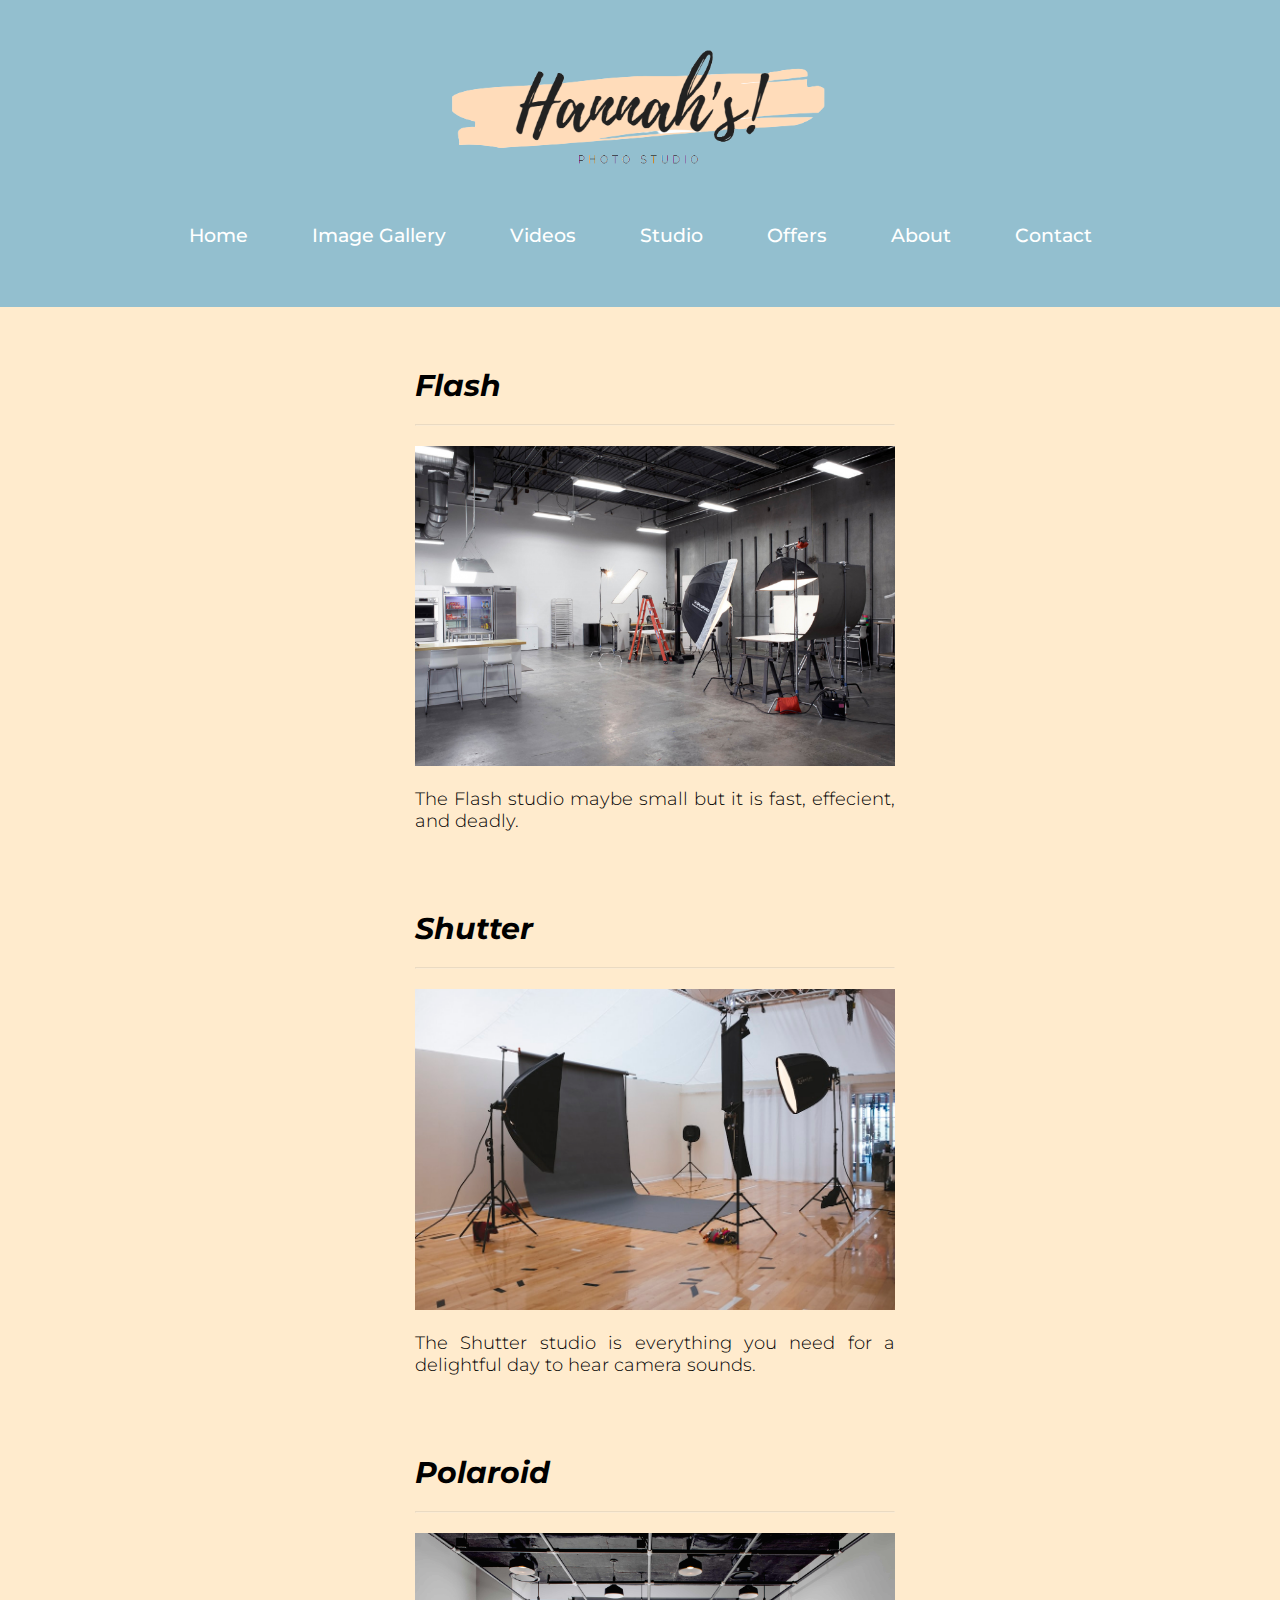
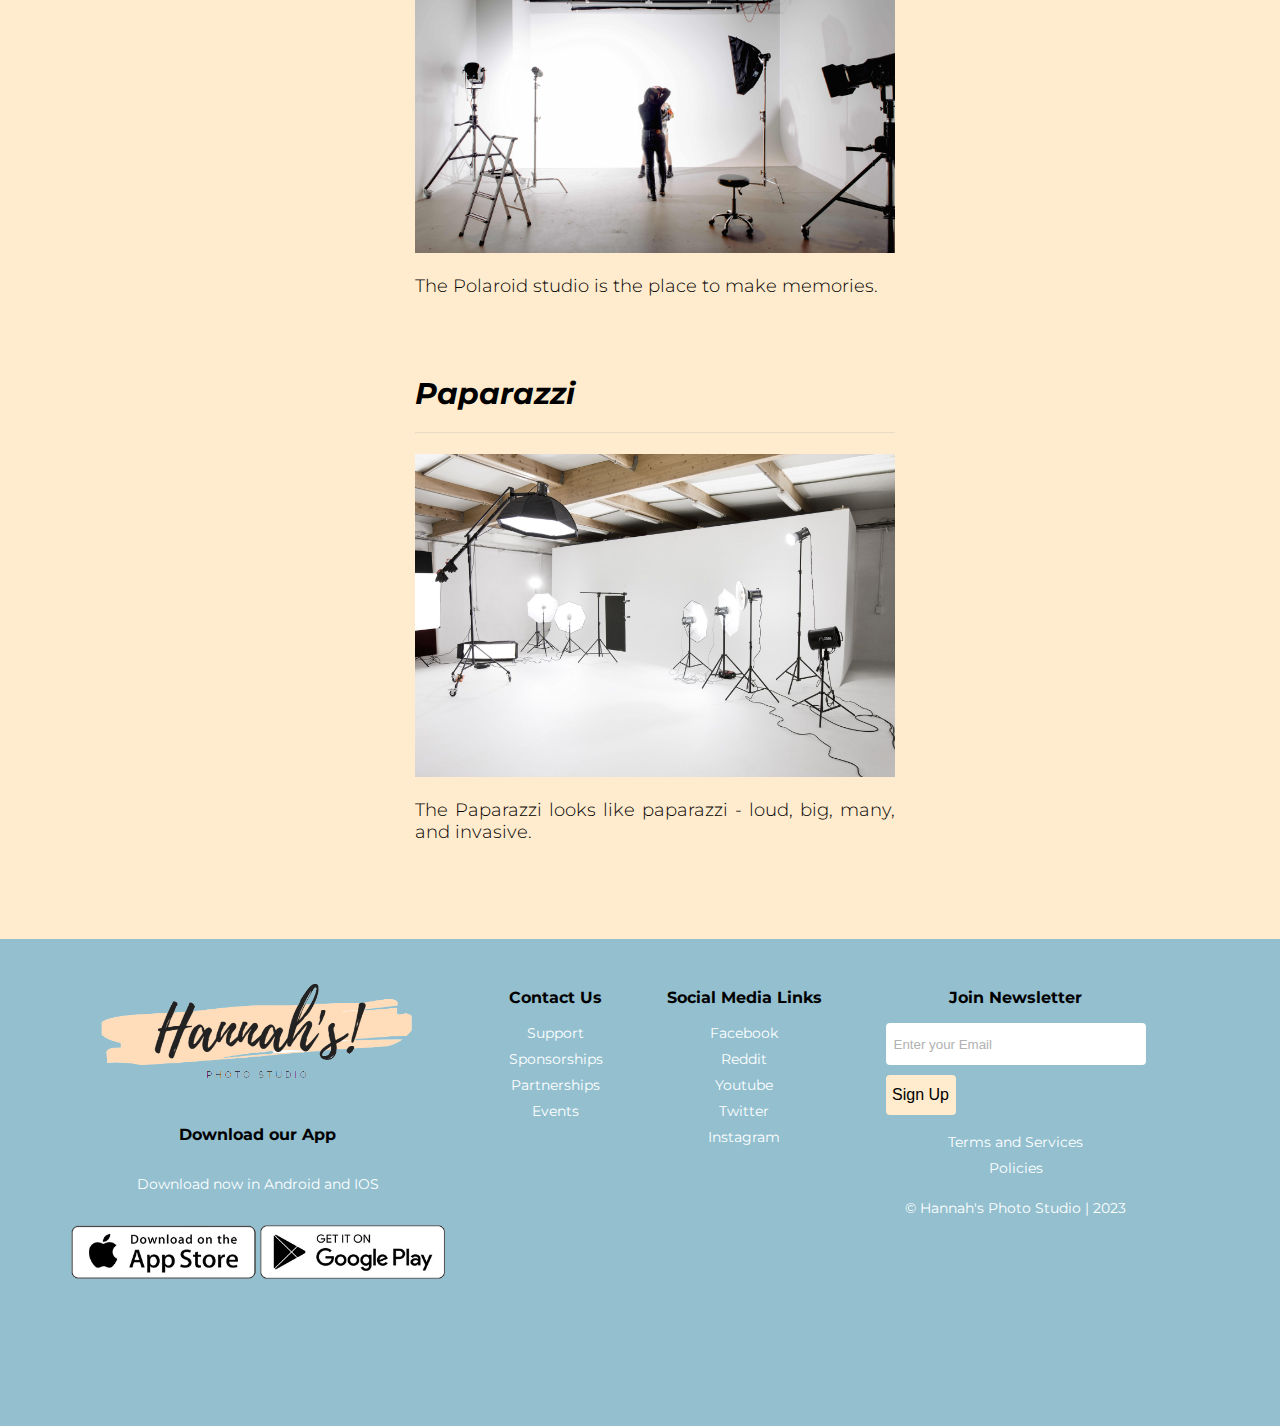
<file: studio.html>
<!DOCTYPE html>
<html>

<head>
  <meta charset="utf-8" />
  <meta http-equiv="X-UA-Compatible" content="IE=edge" />
  <title>Hannah's! Photo Studio</title>
  <link rel="icon" type="image/x-icon" href="/pics/icon.png">
  <meta name="description" content="" />
  <meta name="viewport" content="width=device-width, initial-scale=1" />
  <link rel="stylesheet" href="styles/about.css" />
  <link rel="stylesheet" href="styles/index.css" />

  <link rel="preconnect" href="https://fonts.googleapis.com" />
  <link rel="preconnect" href="https://fonts.gstatic.com" crossorigin />
  <link href="https://fonts.googleapis.com/css2?family=Montserrat&display=swap" rel="stylesheet" />
</head>

<body>
  <nav>
    <div>
      <img src="pics/logo.png" alt="Hannah's Logo" />
      <div>
        <a href="index.html">Home</a>
        <a href="gallery.html">Image Gallery</a>
        <a href="video.html">Videos</a>
        <a href="studio.html">Studio</a>
        <a href="offers.html">Offers</a>
        <a href="about.html">About</a>
        <a href="contact.html">Contact</a>
      </div>
    </div>
  </nav>

  <!-- main front section -->

  <section>
    <article>
      <h1>Flash</h1>
      <hr />
      <img class="front-image-img" src="pics/flash.jpg" alt="about us" />
      <p>
        The Flash studio maybe small but it is fast, effecient, and deadly.
      </p>
    </article>
  </section>
  <section>

    <article>
      <h1>Shutter</h1>
      <hr />
      <img class="front-image-img" src="pics/shutter.jpg" alt="about us" />
      <p>
        The Shutter studio is everything you need for a delightful day to hear camera sounds.
      </p>
    </article>
  </section>
  <section>
    <article>
      <h1>Polaroid</h1>
      <hr />
      <img class="front-image-img" src="pics/polaroid.jpg" alt="about us" />
      <p>
        The Polaroid studio is the place to make memories.
      </p>
    </article>
  </section>
  <section>
    <article>
      <h1>Paparazzi</h1>
      <hr />
      <img class="front-image-img" src="pics/paparazzi.jpg" alt="about us" />
      <p>
        The Paparazzi looks like paparazzi - loud, big, many, and invasive.
      </p>
    </article>


  </section>
























  <br>
  <br>

  <footer class="footer-container">
    <div class="footer">
      <div class="footer-heading footer-1">
        <a class="footer-logo">
          <img src="pics/logo.png">
        </a>
        <h3>Download our App</h3>
        <p>Download now in Android and IOS</p>
        <br>
        <div class="app-logo">
          <a href="https://www.apple.com/ph/app-store/">
            <img src="pics/appstore.png">
          </a>
          <a href="https://play.google.com/store">
            <img src="pics/playstore.png">
          </a>
          <br>
          <br>
        </div>
      </div>
      <div class="footer-heading footer-2">
        <h3>Contact Us</h3>
        <a href="https://www.facebook.com/">Support</a>
        <a href="https://www.facebook.com/">Sponsorships</a>
        <a href="https://www.facebook.com/">Partnerships</a>
        <a href="https://www.facebook.com/">Events</a>
      </div>
      <div class="footer-heading footer-3">
        <h3>Social Media Links</h3>
        <a href="https://www.facebook.com/">Facebook</a>
        <a href="https://www.reddit.com/">Reddit</a>
        <a href="https://www.youtube.com/">Youtube</a>
        <a href="https://www.twitter.com/">Twitter</a>
        <a href="https://www.instagram.com/">Instagram</a>
      </div>
      <div class="footer-heading footer-email-form">
        <h3>Join Newsletter</h3>
        <div>
          <input type="email" id="footer-email" placeholder="Enter your Email">
        </div>
        <input type="submit" value="Sign Up" name="" id="footer-email-btn">
        <br>
        <a href="https://www.facebook.com/">Terms and Services</a>
        <a href="https://www.facebook.com/">Policies</a>
        <p>© Hannah's Photo Studio | 2023 </p>
      </div>

    </div>
  </footer>

  <script src="" async defer></script>
</body>

</html>
</file>
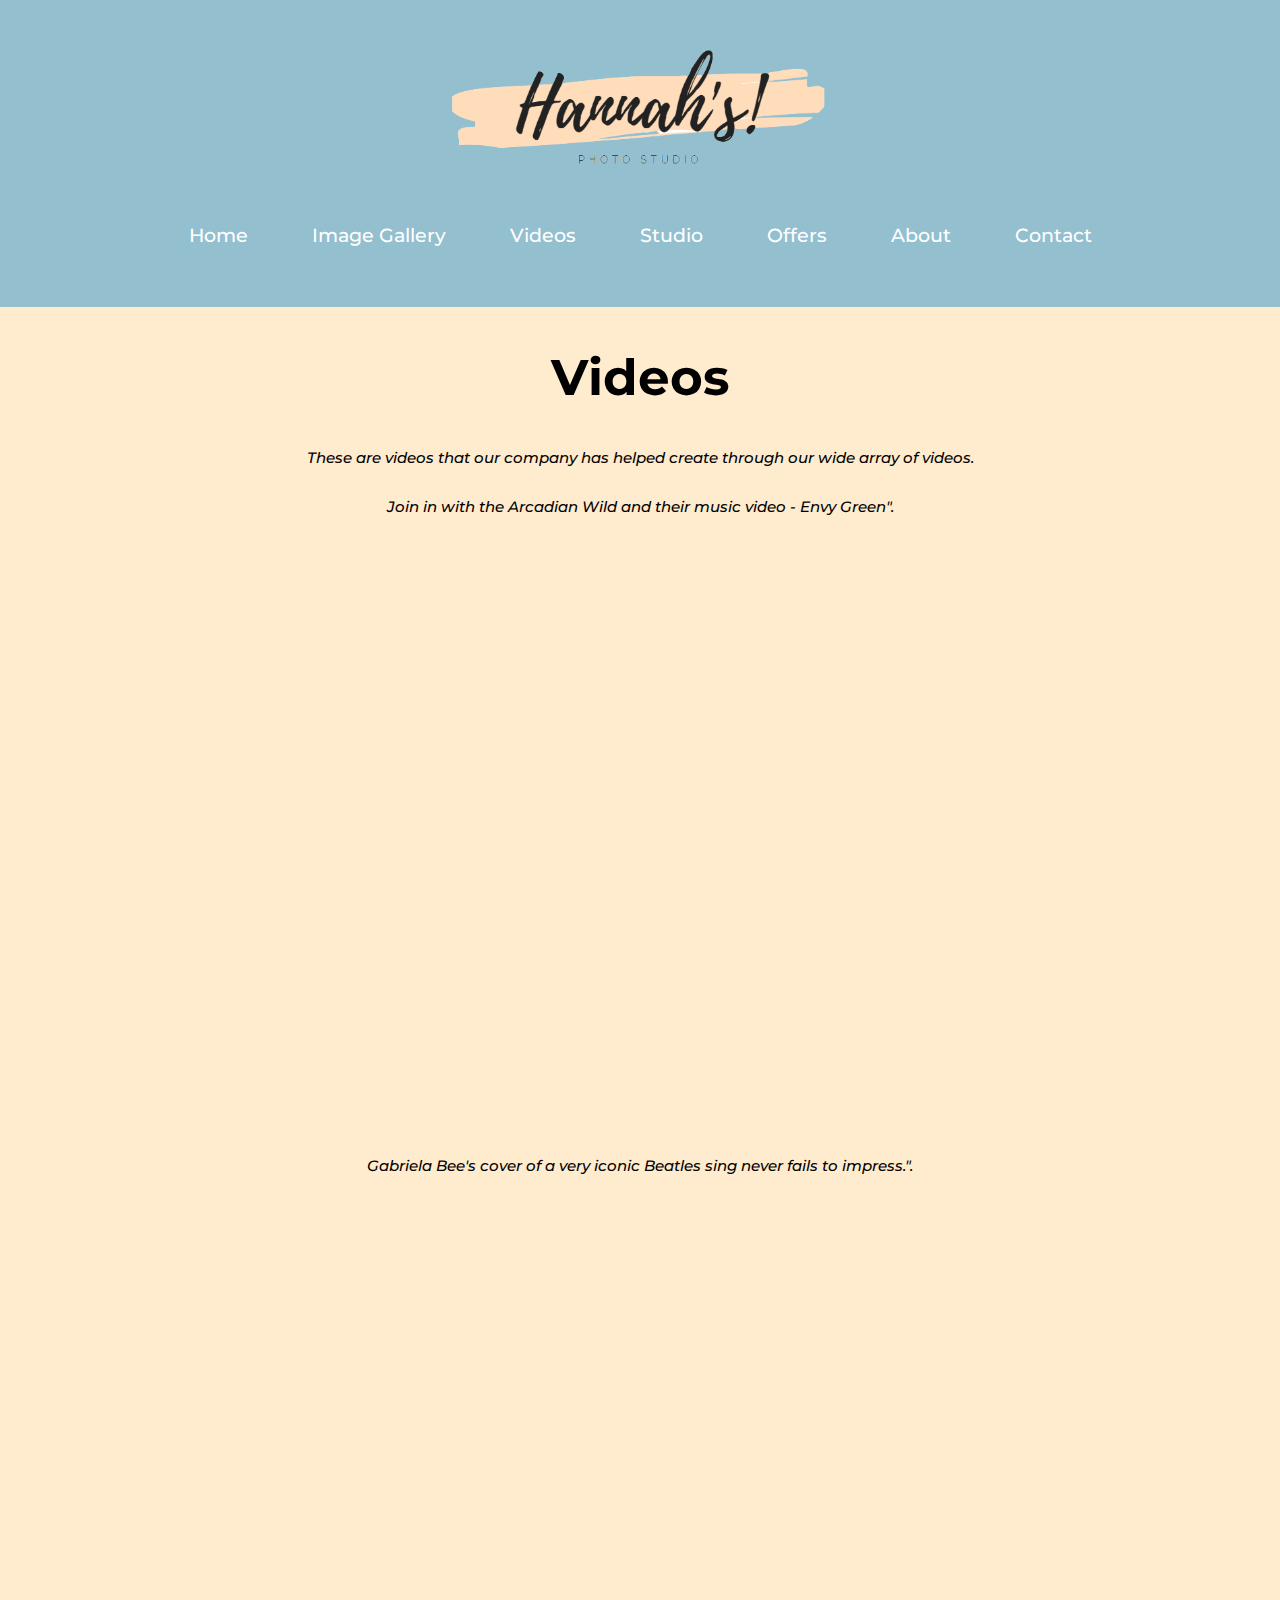
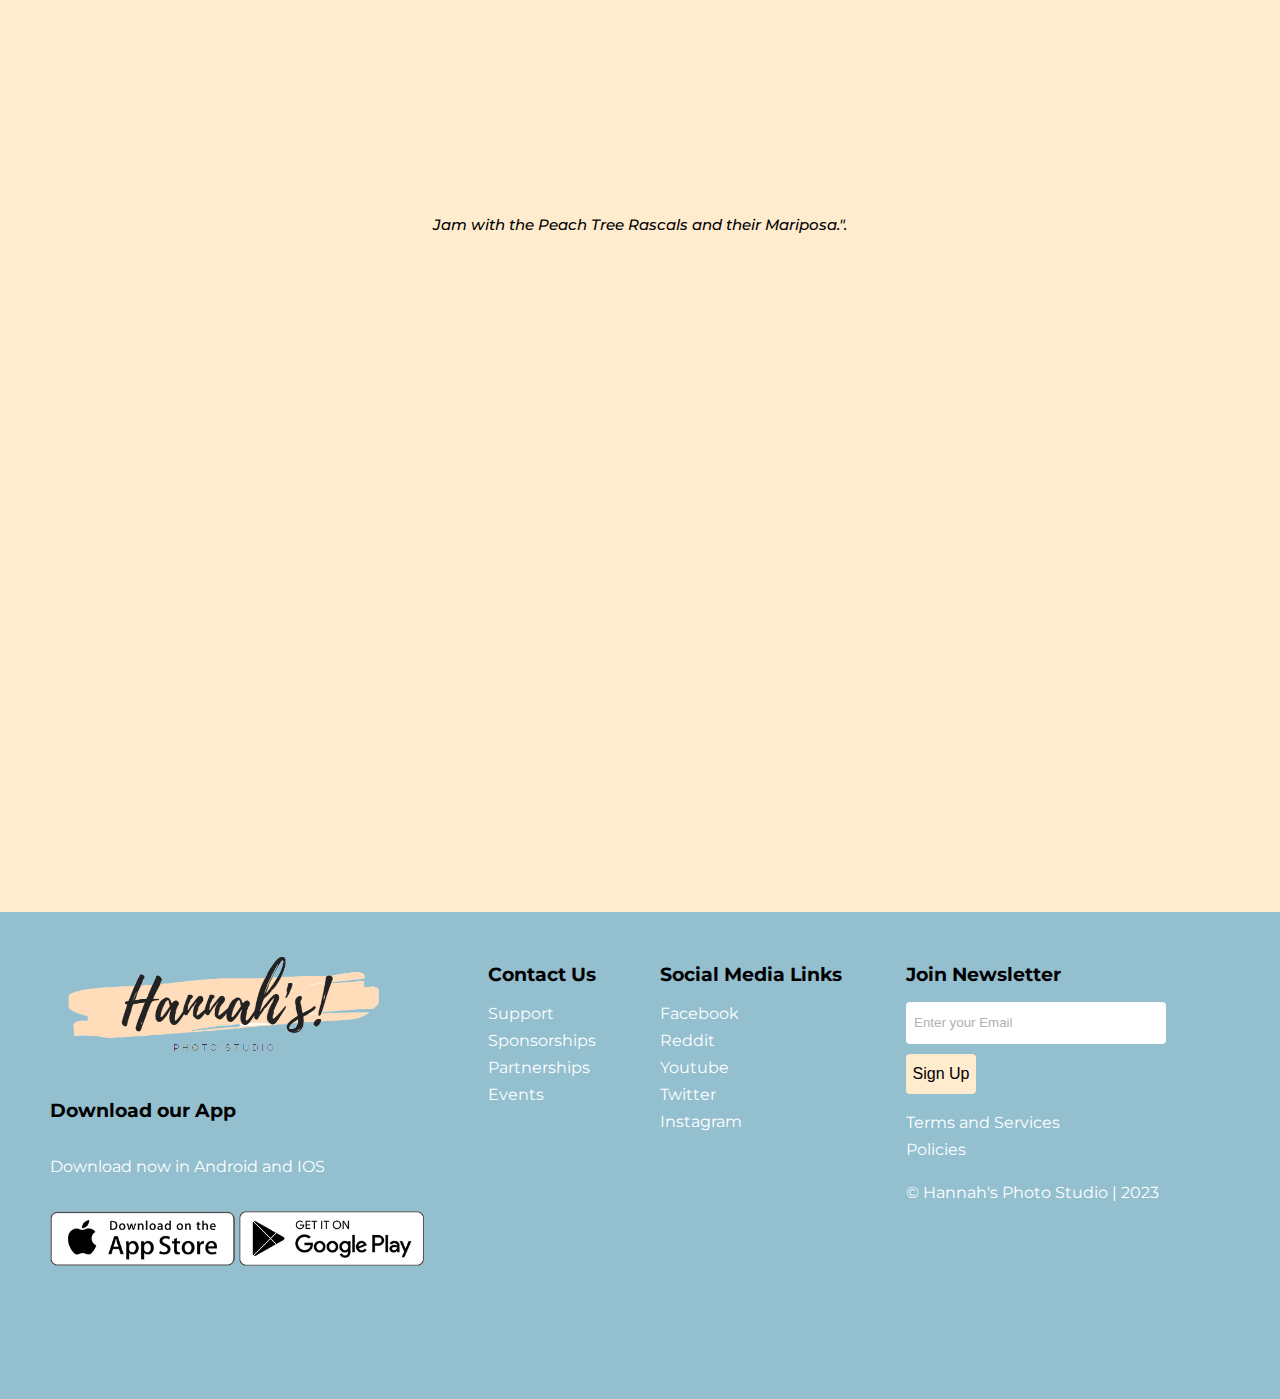
<file: video.html>
<!DOCTYPE html>
<!--[if lt IE 7]>      <html class="no-js lt-ie9 lt-ie8 lt-ie7"> <![endif]-->
<!--[if IE 7]>         <html class="no-js lt-ie9 lt-ie8"> <![endif]-->
<!--[if IE 8]>         <html class="no-js lt-ie9"> <![endif]-->
<!--[if gt IE 8]>      <html class="no-js"> <!--<![endif]-->
<html>

<head>
  <meta charset="utf-8" />
  <meta http-equiv="X-UA-Compatible" content="IE=edge" />
  <title>Hannah's! Photo Studio</title>
  <link rel="icon" type="image/x-icon" href="/pics/icon.png">
  <meta name="description" content="" />
  <meta name="viewport" content="width=device-width, initial-scale=1" />
  <link rel="stylesheet" href="styles/index.css" />
  <link rel="preconnect" href="https://fonts.googleapis.com" />
  <link rel="preconnect" href="https://fonts.gstatic.com" crossorigin />
  <link href="https://fonts.googleapis.com/css2?family=Montserrat&display=swap" rel="stylesheet" />
  <link rel="stylesheet" href="https://cdnjs.cloudflare.com/ajax/libs/font-awesome/5.15.3/css/all.min.css"
    integrity="sha512-R1ZwgY3mdIe+56o3leHjjnWxy5z5lxFgFpL12JvZdWlMd8/l56Jdn6RwUbcvz+pzqwAZ8L9h9eAJbJ+KYizZcg=="
    crossorigin="anonymous" referrerpolicy="no-referrer" />
</head>

<body>
  <nav>
    <div>
      <img src=" pics/logo.png" alt="Hannah's Logo" />
      <div>
        <a href="index.html">Home</a>
        <a href="gallery.html">Image Gallery</a>
        <a href="video.html">Videos</a>
        <a href="studio.html">Studio</a>
        <a href="offers.html">Offers</a>
        <a href="about.html">About</a>
        <a href="contact.html">Contact</a>
      </div>
    </div>
  </nav>


  <div class="index-contents">
    <h1 class="section-title">Videos</h1>
    <p class="section-p">These are videos that our company has helped create through our wide array of videos.</p>
    <p class="section-p">Join in with the Arcadian Wild and their music video - Envy Green".</p>
    <section>
      <iframe class="video" width="1120" height="560" src="https://www.youtube.com/embed/pWzl9Sdk0aI" frameborder="0"
        allowfullscreen></iframe>
    </section>
  </div>
  <div class="index-contents">
    <p class="section-p">Gabriela Bee's cover of a very iconic Beatles sing never fails to impress.".</p>
    <section>
      <iframe class="video" width="1120" height="560" src="https://www.youtube.com/embed/vPukHebsQeQ" frameborder="0"
        allowfullscreen></iframe>
    </section>
  </div>
  <div class="index-contents">
    <p class="section-p">Jam with the Peach Tree Rascals and their Mariposa.".</p>
    <section>
      <iframe class="video" width="1120" height="560" src="https://www.youtube.com/embed/U3RjdVmny6A" frameborder="0"
        allowfullscreen></iframe>
    </section>
  </div>
  <br>
  <br>












  <footer class="footer-container">
    <div class="footer">
      <div class="footer-heading footer-1">
        <a class="footer-logo">
          <img src="pics/logo.png">
        </a>
        <h3>Download our App</h3>
        <p>Download now in Android and IOS</p>
        <br>
        <div class="app-logo">
          <a href="https://www.apple.com/ph/app-store/">
            <img src="pics/appstore.png">
          </a>
          <a href="https://play.google.com/store">
            <img src="pics/playstore.png">
          </a>
          <br>
          <br>
        </div>
      </div>
      <div class="footer-heading footer-2">
        <h3>Contact Us</h3>
        <a href="https://www.facebook.com/">Support</a>
        <a href="https://www.facebook.com/">Sponsorships</a>
        <a href="https://www.facebook.com/">Partnerships</a>
        <a href="https://www.facebook.com/">Events</a>
      </div>
      <div class="footer-heading footer-3">
        <h3>Social Media Links</h3>
        <a href="https://www.facebook.com/">Facebook</a>
        <a href="https://www.reddit.com/">Reddit</a>
        <a href="https://www.youtube.com/">Youtube</a>
        <a href="https://www.twitter.com/">Twitter</a>
        <a href="https://www.instagram.com/">Instagram</a>
      </div>
      <div class="footer-heading footer-email-form">
        <h3>Join Newsletter</h3>
        <div>
          <input type="email" id="footer-email" placeholder="Enter your Email">
        </div>
        <input type="submit" value="Sign Up" name="" id="footer-email-btn">
        <br>
        <a href="https://www.facebook.com/">Terms and Services</a>
        <a href="https://www.facebook.com/">Policies</a>
        <p>© Hannah's Photo Studio | 2023
      </div>

    </div>
  </footer>
  <script src="" async defer></script>
</body>

</html>
</file>
<file: styles/index.css>
body {
  margin: 0;
  padding: 0;
  font-family: "Montserrat", sans-serif;
  background-color: blanchedalmond;
}

nav {
  background-color: #93bfcf;
  color: #fff;
  position: static;
  width: 100%;
}
nav a {
  color: #fff;
  text-decoration: none;
  margin: 0 30px;
  font-size: 19px;
  font-weight: 500;
}
nav div {
  padding: 30px;
  text-align: center;
}

nav img {
  height: 150px;
  padding: 5px;
  margin-right: 10px;
  margin-left: 10px;
  overflow: hidden;
}

.index-contents{
  width: 70%;
  margin: 0 auto;

}
a:hover {
	text-decoration: underline;
}

section {
  margin: 40px;
  display: flex;
  justify-content: center;
}

.section-title{
  margin: 40px;
  text-align:center;
  font-weight: bolder;
  font-size: 50px;
}
.section-p{
  margin: 30px;
  text-align:center;
  font-weight: 500;
  font-size: 15px;
  font-style: italic;
}

.image-container {
  margin-top: 30px;
  display: flex;
  justify-content: center;
  
}

.image-container img {
  width: 24%;
  height: 500px;
  margin: auto;
  object-fit: cover;

}

article {
  width: 40%;
  margin-left: 30px;
}

article h1 {
  font-weight: bold;
  font-size: 30px;
  text-align: justify;
}

article p {
  font-weight: 300;
  font-size: 18px;
  text-align: justify;
}

.footer-container {
    background-color: #93bfcf;
    padding-bottom: 20rem;
    padding-top: 2rem;
}

.footer {
    font-family: "Montserrat", sans-serif;
    width: 100%;
    height: 15vh;
    color: #fff;
    display: flex;
    justify-content: center;
    flex-wrap: wrap;
}

.app-logo img {
    width: 185px;
}

.footer-heading {
    display: flex;
    flex-direction: column;
    margin-right: 4rem;
}

.footer-heading h3 {
    color: black;
}

.footer-email-form h3 {
    color: black;
}

.footer-heading a {
    color: #fff;
    text-decoration: none;
    margin-bottom: 0.5rem;
}

.footer-heading a:hover {
    color: blanchedalmond;
    transition: 0.3s ease-out;
}

.footer-email-form h3 {
    margin-bottom: 1rem;
}

#footer-email {
    width: 250px;
    height: 40px;
    border-radius: 4px;
    outline: none;
    border: none;
    padding-left: 0.5rem;
}

#footer-email::placeholder {
    color: #b1b1b1;
}

#footer-email-btn {
    width: 70px;
    height: 40px;
    border-radius: 4px;
    outline: none;
    border: none;
    background-color:blanchedalmond;
    font-size: 1rem;
    margin-top: 10px;
}

#footer-email-btn:hover {
    cursor: pointer;
    background-color: blanchedalmond;
    transition: all 0.2s ease-out;
}

.footer-logo img {
    width: 350px;
}
</file>
<file: styles/about.css>
body {
  margin: 0;
  padding: 0;
  font-family: "Montserrat", sans-serif;
  background-color: blanchedalmond;
}

body h1{
  font-weight: bolder;
  font-size: 50px;
  font-style: italic;
}
nav {
  background-color: #93bfcf;
  color: #fff;
  position: static;
  width: 100%;
}
nav a {
  color: #fff;
  text-decoration: none;
  margin: 0 30px;
  font-size: 19px;
  font-weight: 500;
}
nav div {
  padding: 30px;
  text-align: center;
}

nav img {
  height: 150px;
  padding: 5px;
  margin-right: 10px;
  margin-left: 10px;
  overflow: hidden;
}
.members-list {
  display: flex;
  justify-content: center;
  align-items: center;
  flex-wrap: wrap;
}

.front-image-img {
  max-width: 100%;
  height: auto;
}

.member {
  width: 300px;
  margin: 20px;
  text-align: center;
}

.member img {
  width: 200px;
  height: 200px;
  border-radius: 50%;
  object-fit: cover;
  object-position: center;
}

.member h3 {
  margin-top: 10px;
  font-size: 24px;
}

.member p {
  margin-top: 10px;
  font-size: 16px;
}

footer {
  background-color: #93bfcf;
  padding: 10px;
  text-align: center;
  font-size: 14px;
}

.container{
  background: #FFF1F1;
  height: 60px;
  width: auto;
  box-shadow: 0px 5px 5px gray;
} 
.row {
  display: block;
}

.col {
  width: 100%;
}

.header {
  color: #e43737;
  font-size: 32px;
  line-height: 36px;
  margin-top: 20px;
}

.description {
  margin-bottom: 24px;
  font-size: 16px;
  font-weight: 400;
  margin-top: 20px;
}

.col > img {
  width: 100%;
  margin-top: 20px;
}

hr {
  margin-top: 20px;
  margin-bottom: 20px;
  opacity: 20%;
}
a:hover {
			text-decoration: underline;
		}

@media(min-width: 991px) {

  .row {
    display: flex;
  }

  .col {
    width: 50%;
    padding: 3%;
  }

 

  .content {
    margin-top: 11%;
  }

  .content-mt-50 {
    margin-top: 50%;
  }
}
</file>
<file: styles/offers.css>
body {
			font-family: Arial, sans-serif;
			background-color: #f1f1f1;
		}
		
		h1 {
			color: #333333;
			text-align: center;
			margin-top: 30px;
			margin-bottom: 30px;
		}
		
		h2 {
			color: #555555;
			margin-top: 20px;
			margin-bottom: 20px;
      text-align: center;
		}
		
		ul {
			list-style: none;
			padding-left: 0;
			margin-top: 0;
      justify-content:center;
		}
		
		li {
			margin-bottom: 10px;
      text-align: center;
		}
		
		a {
			color: #337ab7;
			text-decoration: none;
		}
		
		a:hover {
			text-decoration: underline;
		}
</file>
<file: styles/gallery.css>
.header {
  text-align: center;
  padding: 32px;
}

.row {
  display: flex;
  flex-wrap: wrap;
  padding: 0 4px;
  justify-content:center;
  margin-bottom:100px;
}

/* Create four equal columns that sits next to each other */
.column {
  flex: 25%;
  max-width: 25%;
  padding: 0 4px;
}

.column img {
  margin-top: 8px;
  vertical-align: middle;
  width: 100%;
}

/* Responsive layout - makes a two column-layout instead of four columns */
@media screen and (max-width: 800px) {
  .column {
    flex: 50%;
    max-width: 50%;
  }
}

/* Responsive layout - makes the two columns stack on top of each other instead of next to each other */
@media screen and (max-width: 600px) {
  .column {
    flex: 100%;
    max-width: 100%;
  }
}
</file>
